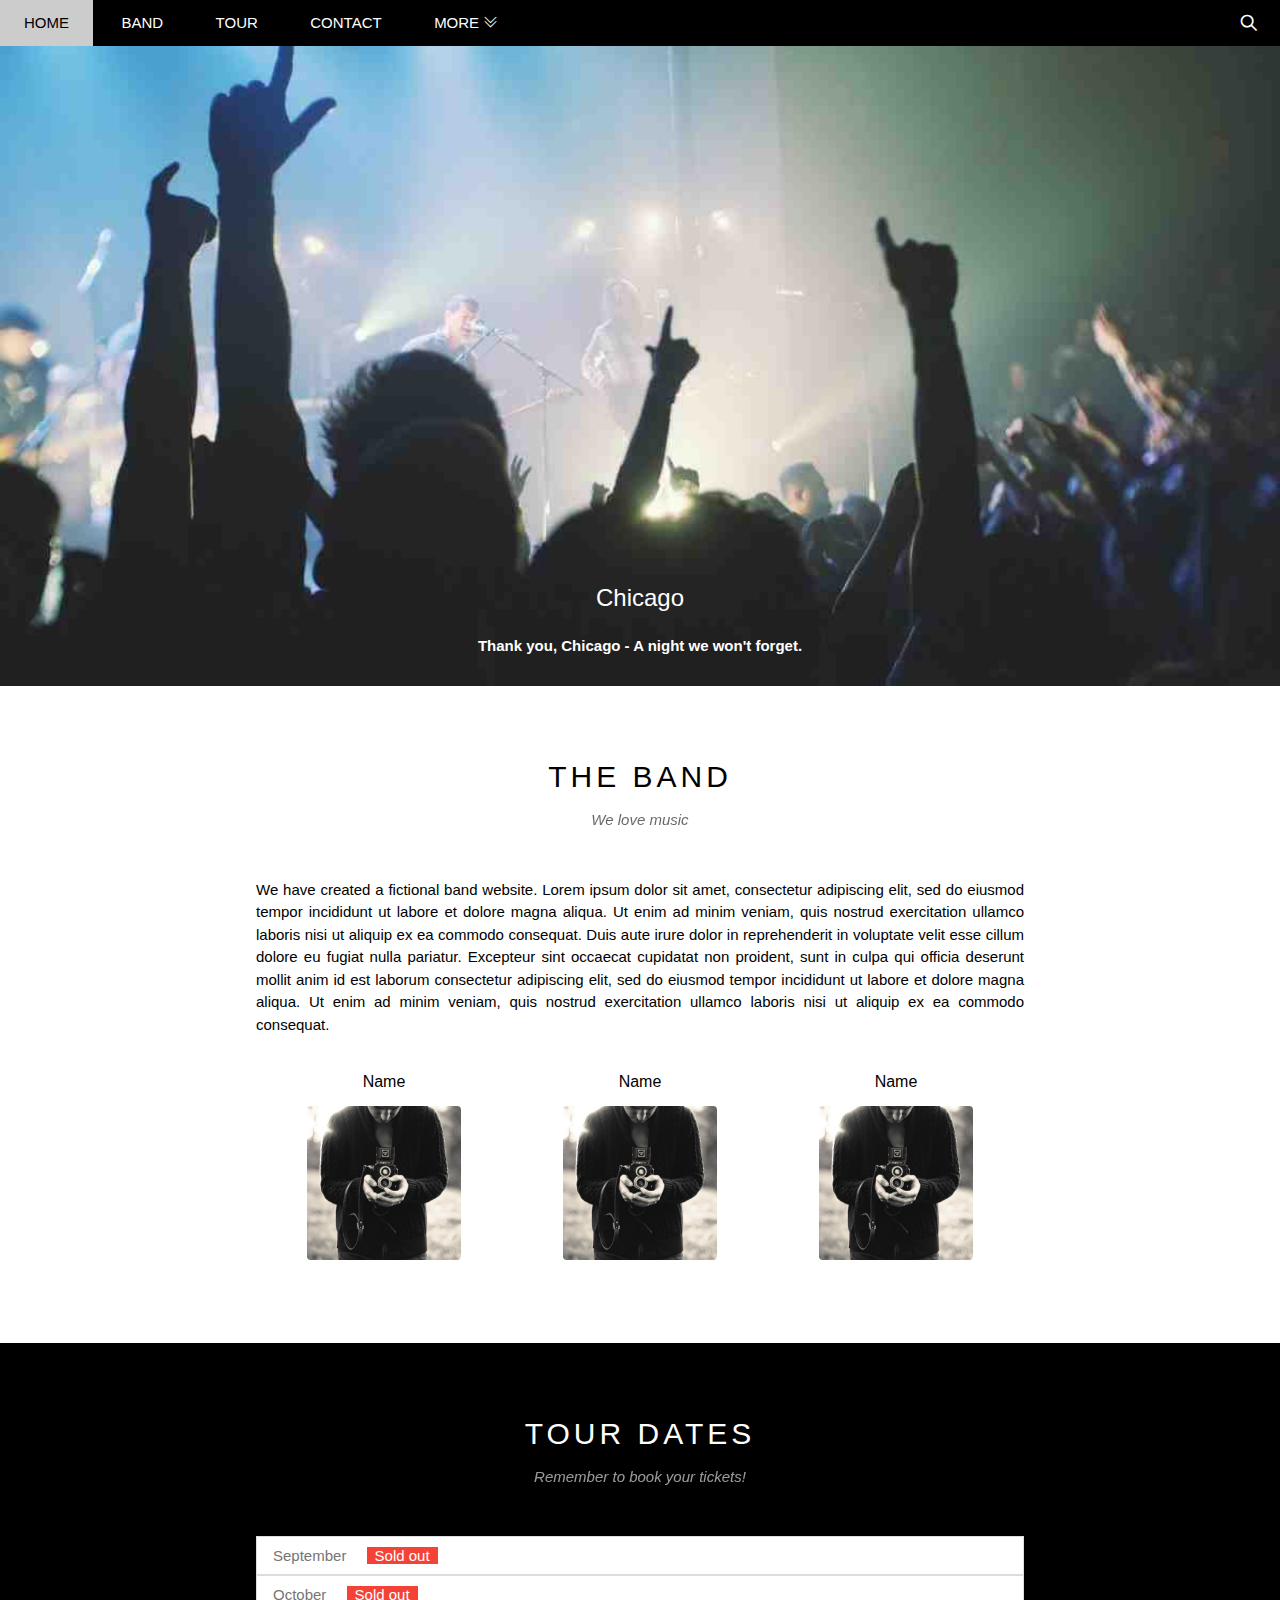
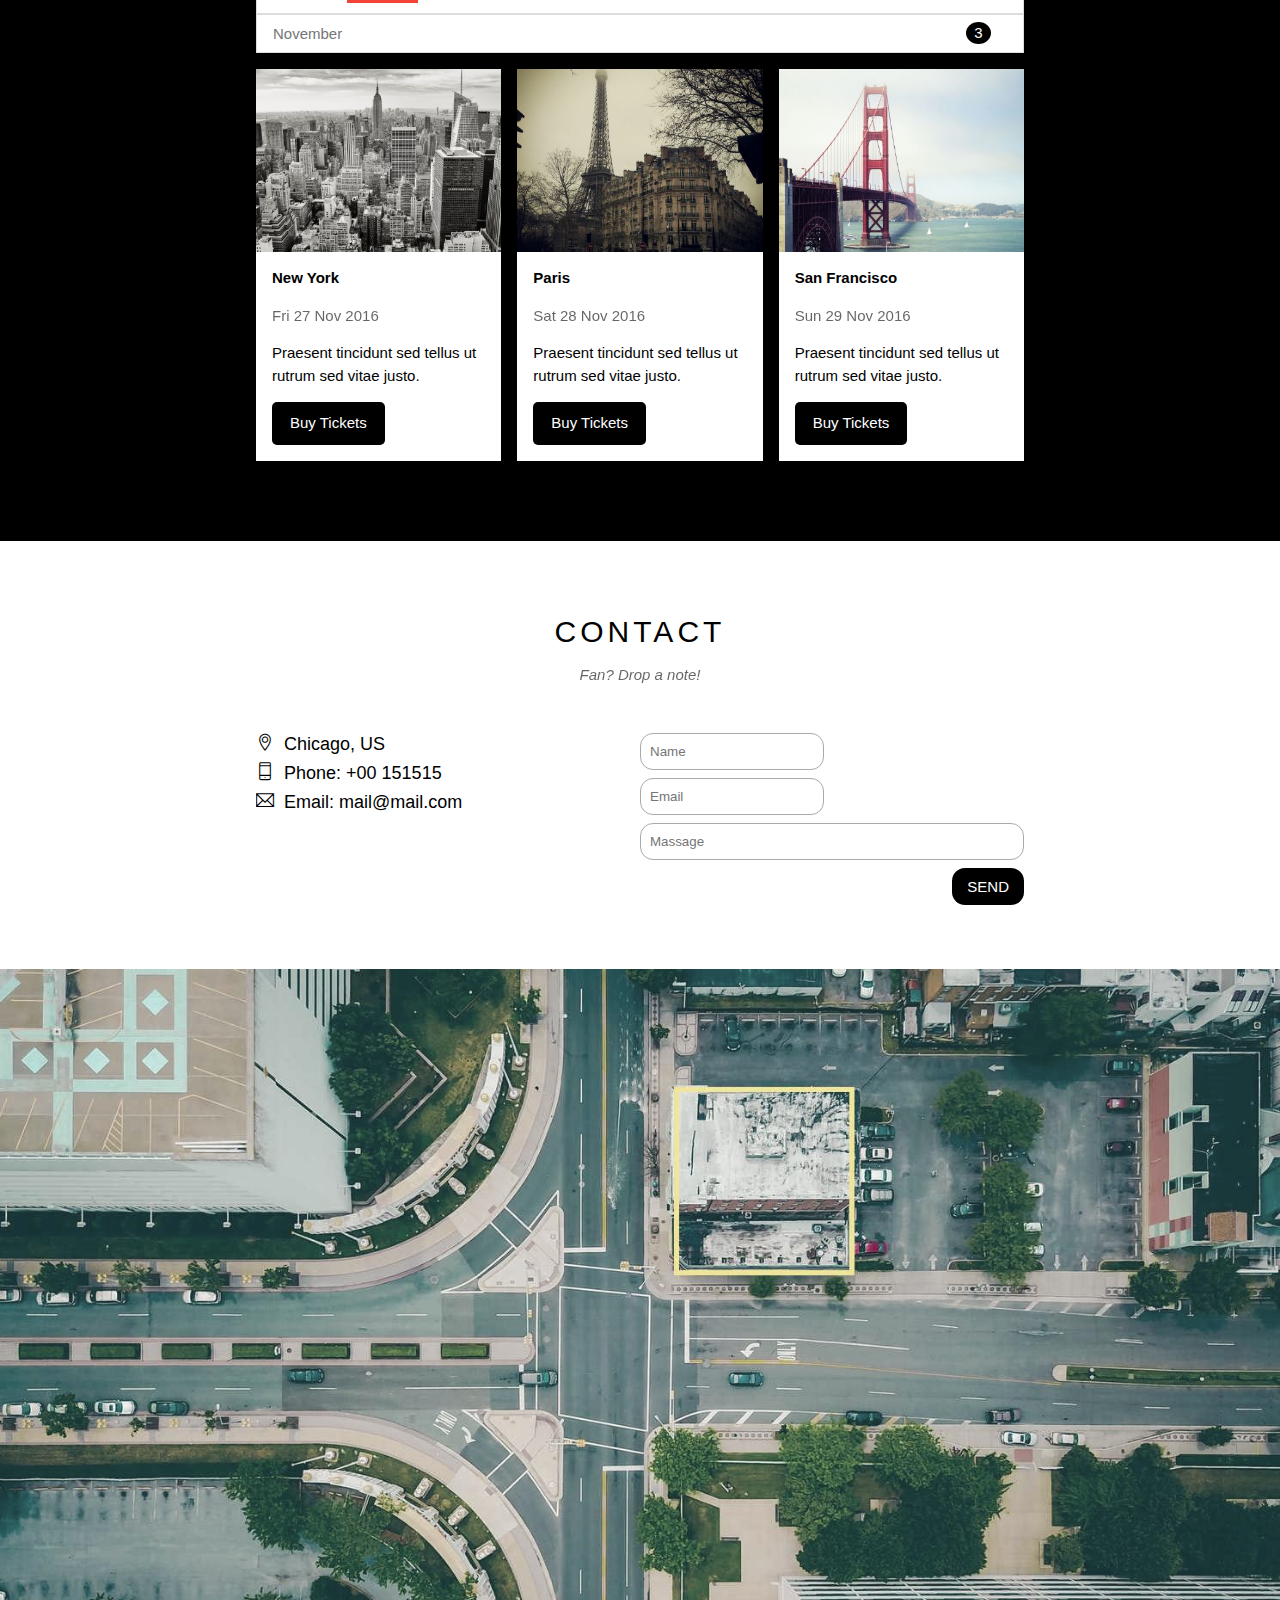
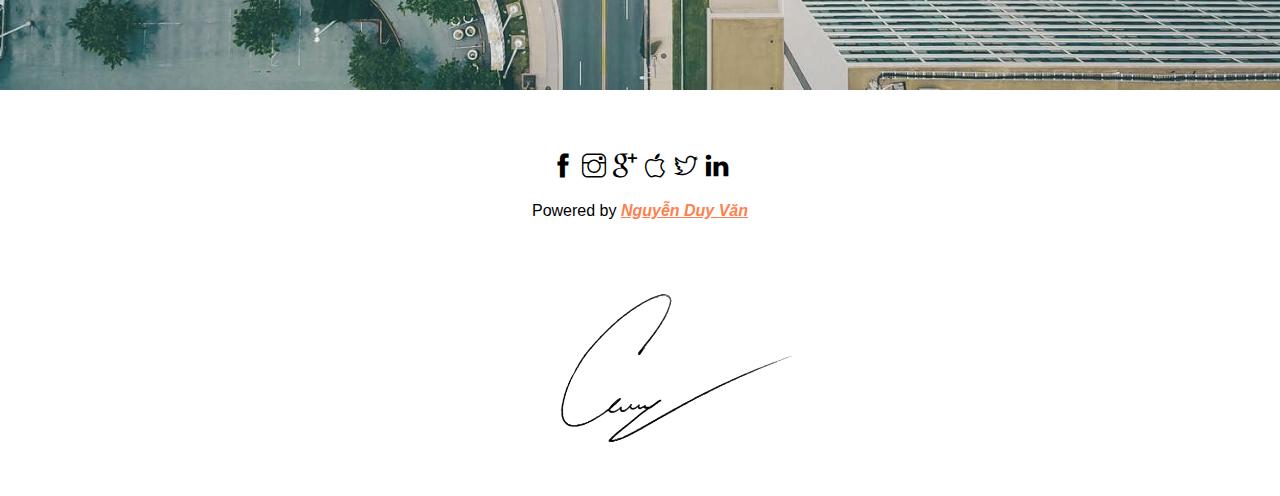
<file: index.html>
<!DOCTYPE html>
<html lang="en">
<head>
    <meta charset="UTF-8">
    <meta http-equiv="X-UA-Compatible" content="IE=edge">
    <meta name="viewport" content="width=device-width, initial-scale=1.0">
    <title>My Band</title>
    <link rel="stylesheet" href="./assets/css/style.css">
    <link rel="icon" href="http://cdn.shopify.com/s/files/1/0757/9731/products/Cufflink_-_Notes_B_W_1024x1024.jpg?v=1542920210" type="image/x-icon" />
    <link rel="stylesheet" href="./assets/css/icon/themify-icons-font/themify-icons/themify-icons.css">
    <link rel="stylesheet" href="./assets/css/responsive.css">
</head>
<body>
   <div id="main">
       <div id="header">
           <!-- Begin nav -->
           <ul id="nav">
               <li><a href="">Home</a></li>
               <li><a href="#band">Band</a></li>
               <li><a href="#tour">Tour</a></li>
               <li><a href="#contact">Contact</a></li>
               <li>
                   <a href="#">
                       More
                       <i class="nav-icon ti-angle-double-down"></i>
                    </a>
                   <ul class="subnav">
                       <li><a href="#">Merchandise</a></li>
                       <li><a href="#">Extras</a></li>
                       <li><a href="#">Media</a></li>
                   </ul>
                </li>
           </ul>
           <!-- End nav -->

           <!-- Begin search -->
           <div class="search-icon">
               <i class="ti-search"></i>
           </div>

           <div id="mobile-menu" class="mobile-menu-btn">
               <i class="menu-icon ti-menu"></i>
           </div>
           <!-- End search -->

       </div>

       <div id="slider">
           <div class="text-content">
               <h1 class="text-heading">Chicago</h1>
               <p class="text-discription">Thank you, Chicago - A night we won't forget.
            </p>
           </div>

       </div>

        <!-- The Band -->
       <div id="content">
           <div id="band" class="content-section">
                    <h2 class="section-heading">THE BAND</h2>
                    <p class="section-sub-heading">We love music</p>
                    <p class="about-text">We have created a fictional band website. Lorem ipsum dolor sit amet, consectetur adipiscing elit, sed do eiusmod tempor incididunt ut labore et dolore magna aliqua. Ut enim ad minim veniam, quis nostrud exercitation ullamco laboris nisi ut aliquip ex ea commodo consequat. Duis aute irure dolor in reprehenderit in voluptate velit esse cillum dolore eu fugiat nulla pariatur. Excepteur sint occaecat cupidatat non proident, sunt in culpa qui officia deserunt mollit anim id est laborum consectetur adipiscing elit, sed do eiusmod tempor incididunt ut labore et dolore magna aliqua. Ut enim ad minim veniam, quis nostrud exercitation ullamco laboris nisi ut aliquip ex ea commodo consequat.</p>
                <div class="content-list">
                    <div class="content-name">
                        <div class="section-name">Name</div>
                        <img src="./assets/css/img/band/member1.jpg" alt="Name" class="section-img">
                    </div>
                    <div class="content-name">
                        <div class="section-name">Name</div>
                        <img src="./assets/css/img/band/member1.jpg" alt="Name" class="section-img">
                    </div>
                    <div class="content-name">
                        <div class="section-name">Name</div>
                        <img src="./assets/css/img/band/member1.jpg" alt="Name" class="section-img">
                    </div>
                </div>
            </div>

            <!-- Tour date -->
            <div id="tour" class="tour-section">
                <div class="content-section">
                    <h2 class="section-heading">TOUR DATES</h2>
                    <p class="section-sub-heading">Remember to book your tickets!</p>
                    <ul class="ticket-list">
                        <li>September <span class="sold-out">Sold out</span></li>
                        <li>October <span class="sold-out">Sold out</span></li>
                        <li>November <span class="quality">3</span></li>
                    </ul>
                    <div class="place-list">
                        <div class="place-item">
                            <img src="./assets/css/img/place/place1.jpg" alt="New York" class="place-img">
                            <h3 class="place-heading">New York</h3>
                            <p class="place-time">Fri 27 Nov 2016</p>
                            <p class="place-desc">Praesent tincidunt sed tellus ut rutrum sed vitae justo.</p>
                            <button class="place-buy-btn js-buy-ticket ">Buy Tickets</button>
                        </div>
                        <div class="place-item">
                            <img src="./assets/css/img/place/place2.jpg" alt="Paris" class="place-img">
                            <h3 class="place-heading">Paris</h3>
                            <p class="place-time">Sat 28 Nov 2016</p>
                            <p class="place-desc">Praesent tincidunt sed tellus ut rutrum sed vitae justo.</p>
                            <button class="place-buy-btn js-buy-ticket ">Buy Tickets</button>
                        </div>
                        <div class="place-item">
                            <img src="./assets/css/img/place/place3.jpg" alt="San Francisco" class="place-img">
                            <h3 class="place-heading">San Francisco</h3>
                            <p class="place-time">Sun 29 Nov 2016</p>
                            <p class="place-desc">Praesent tincidunt sed tellus ut rutrum sed vitae justo.</p>
                            <button class="place-buy-btn js-buy-ticket ">Buy Tickets</button>
                        </div>
                    </div>
                </div>
                <!-- Places -->
                
            </div>
            <div id="contact" class="content-section">
                <h2 class="section-heading">CONTACT</h2>
                <p class="section-sub-heading">Fan? Drop a note!</p>

                <div class="row">
                    <div class="col">
                        <div class="col col-half direction s-full-width">
                            <p><i class="ti-location-pin " style="margin-right: 10px;"></i>Chicago, US</p>
                            <p><i class="ti-mobile" style="margin-right: 10px;"></i>Phone: +00 151515</p>
                            <p><i class="ti-email" style="margin-right: 10px;"></i>Email: mail@mail.com</p>
                        </div>
                        <div class="col col-half s-col-full">
                            <form action="">
                                <div class="row">
                                    <div class="col col-fix ">
                                        <input type="text" class="form-control name s-col-full" placeholder="Name">
                                        <input type="email" class="form-control email s-col-full" placeholder="Email">
                                    </div>
                                </div>
                                <div class="row">
                                    <div class="col col-full">
                                        <input type="text" class="form-control col-full" placeholder="Massage">
                                    </div>
                                </div>
                                <input type="submit" class="send-infor s-full-width" value="Send">
                            </form>
                        </div>
                    </div>
                </div>
            </div>
            <img src="./assets/css/img/place/place4.jpg" class="content-on-top" alt="On Top">
       </div>

       <div id="footer">
           <div class="footer-social-network">
                <i class="ti-facebook"></i>
                <i class="ti-instagram"></i>
                <i class="ti-google"></i>
                <i class="ti-apple"></i>
                <i class="ti-twitter"></i>
                <i class="ti-linkedin"></i>
           </div>

           <p class="footer-author">Powered by <a href="https://www.facebook.com/dvan9999/" class="my-address" target="_blank">Nguyễn Duy Văn</a></p>
            <a href="https://www.facebook.com/dvan9999/" target="_blank" class="my-signature"><img src="./assets/css/img/footer/My signature.jpg" alt="NguyenDuyVan'signature " class="my-signature"></a>
        </div>
       </div>
   </div>

   <div class="modal js-modal">
       <div class="modal-container js-modal-container">
           <div class="modal-close js-modal-close">
               <i class="ti-close"></i>
           </div>
        
            <header class="modal-header">
                <i class="ti-bag"></i>
                Tickets
           </header>
           <!--  Tickets, $15 per person -->
           <div class="modal-body">
               <label for="how-many" class="modal-label">
                    <i class="ti-shopping-cart"></i>
                    Tickets, $15 per person
               </label>
               <input id="how-many" type="text" class="modal-input" placeholder="How many?">
               
               <!--  Send To -->
               <label for="enter-email" class="modal-label">
                <i class="ti-user"></i>
                Send To
                </label>
                <input id="enter-email" type="text" class="modal-input" placeholder="Enter email">

                <!-- button Pay -->
                <button id="buy-tickets">
                    Pay
                    <i class="ti-check"></i>
                </button>
            </div>
            <footer class="modal-footer">
                <button class="close js-modal-close">
                    Close
                    <i class="ti-close"></i>
                </button>
                <p class="modal-help">
                    Need
                    <a href="" class="help">help?</a>
                </p>
            </footer>
            
       </div>
   </div>

   <script>
       var header = document.getElementById('header');
       var mobileMenu = document.getElementById('mobile-menu');
        var headerHeight = header.clientHeight;

        //Đóng/Mở mobile menu
       mobileMenu.onclick= function(){
           var isClose = header.clientHeight === headerHeight;
           if(isClose){
               header.style.height = 'auto';
           }
           else{
               header.style.height = null;
           }
       }

       //Tự động đóng khi chọn menu
       var menuItems = document.querySelectorAll('#nav li a[href*="#"]');
       for(var i = 0; i < menuItems.length; i++){
           var menuItem = menuItems[i];
           
           menuItem.onclick = function(event){
               var isParentMenu = this.nextElementSibling && this.nextElementSibling.classList.contains('subnav');
               if(isParentMenu){
                   event.preventDefault();
               }else{
                    event.preventDefault();
               }
           }
        }

   </script>

   <script>
       const buyBtns = document.querySelectorAll('.js-buy-ticket')
       const modal = document.querySelector('.js-modal')
       const modalContainer= document.querySelector('.js-modal-container')
       const modalCloses = document.querySelectorAll('.js-modal-close')

       //Hàm hiển thị modal mua vé (thêm class open vào modal)
       function showBuyTickets() {
            modal.classList.add('open')
       }

       //Lặp qua từng thẻ button và nghe hành vi click
       for(const buyBtn of buyBtns) {
           buyBtn.addEventListener('click', showBuyTickets)
        }

        //Hàm ẩn modal mua vé (gỡ bỏ class open của modal)
        function hideBuyTickets() {
             modal.classList.remove('open')
        }

       //Nghe hành vi click vào button close

       for(const modalClose of modalCloses){
            modalClose.addEventListener('click', hideBuyTickets)
       }

       modal.addEventListener('click', hideBuyTickets)
       modalContainer.addEventListener('click', function(event){
           event.stopPropagation()
       })

   </script>

</body>
</html>
</file>
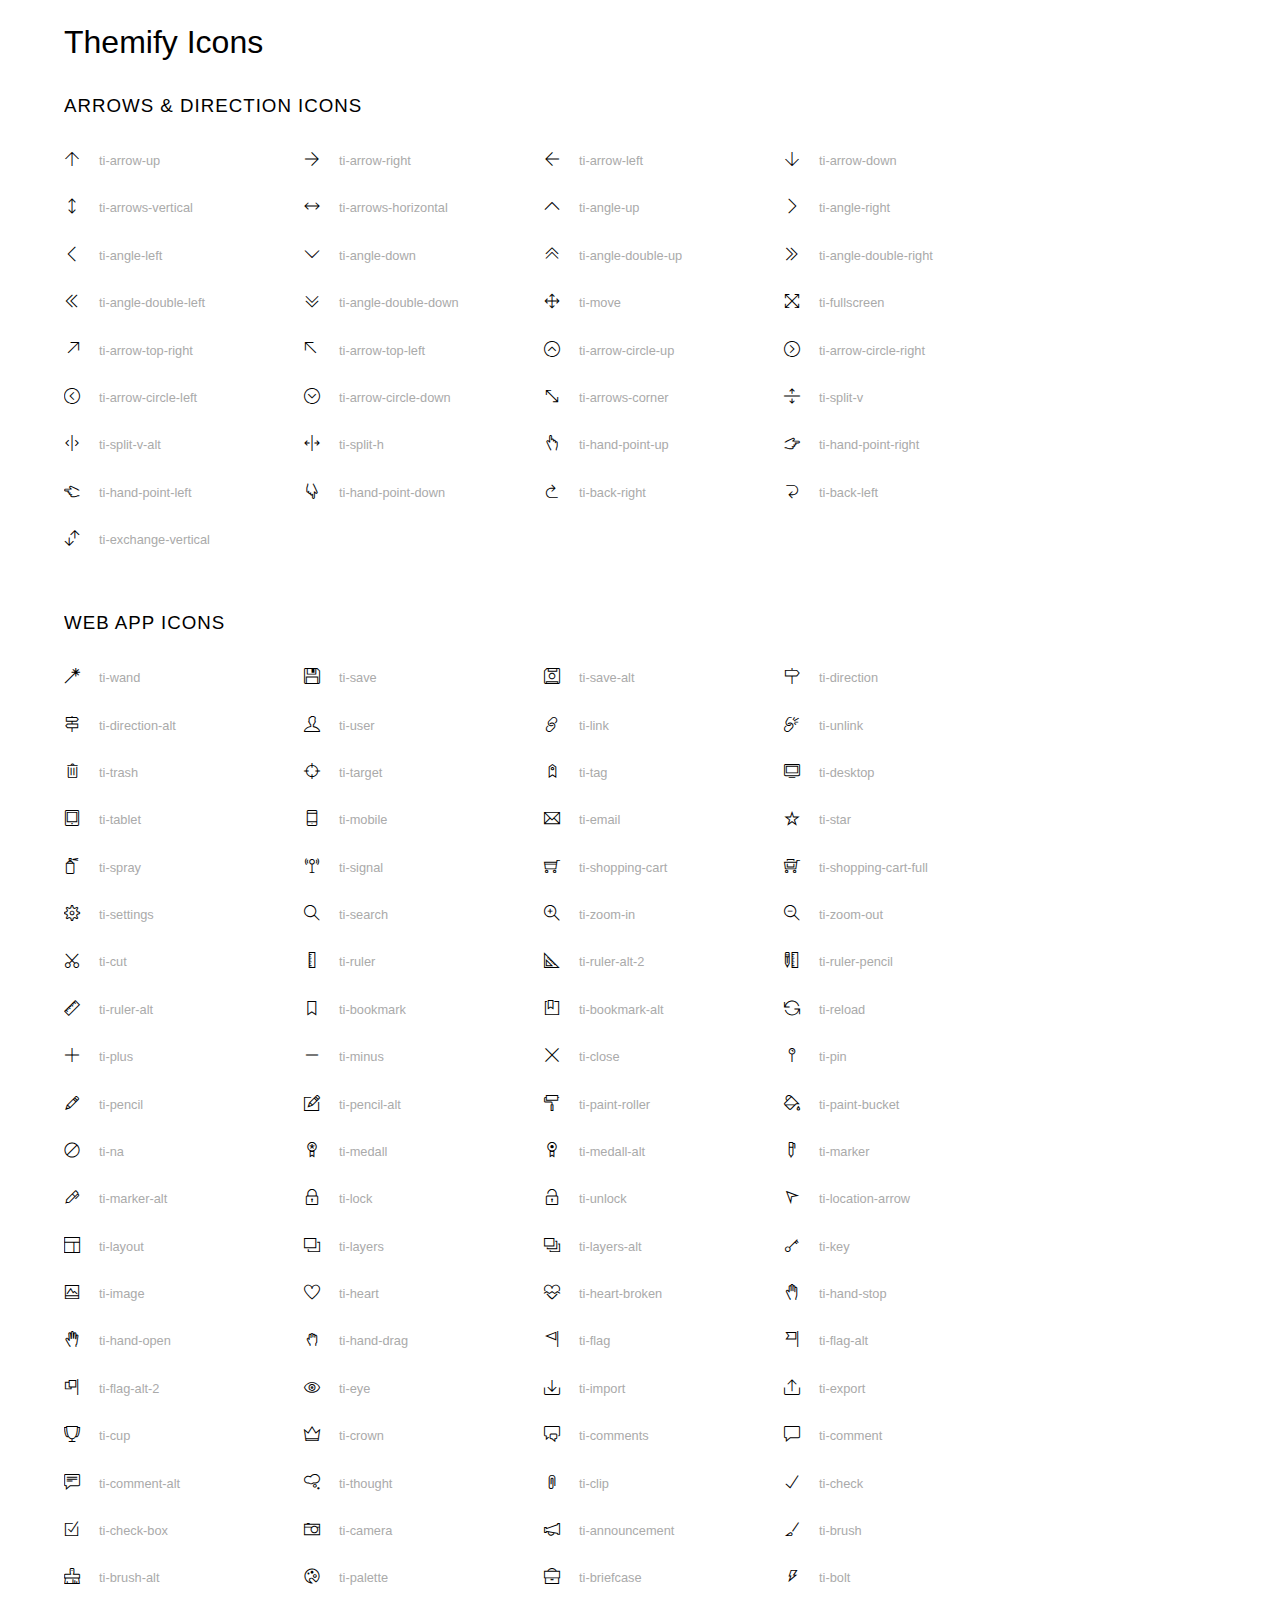
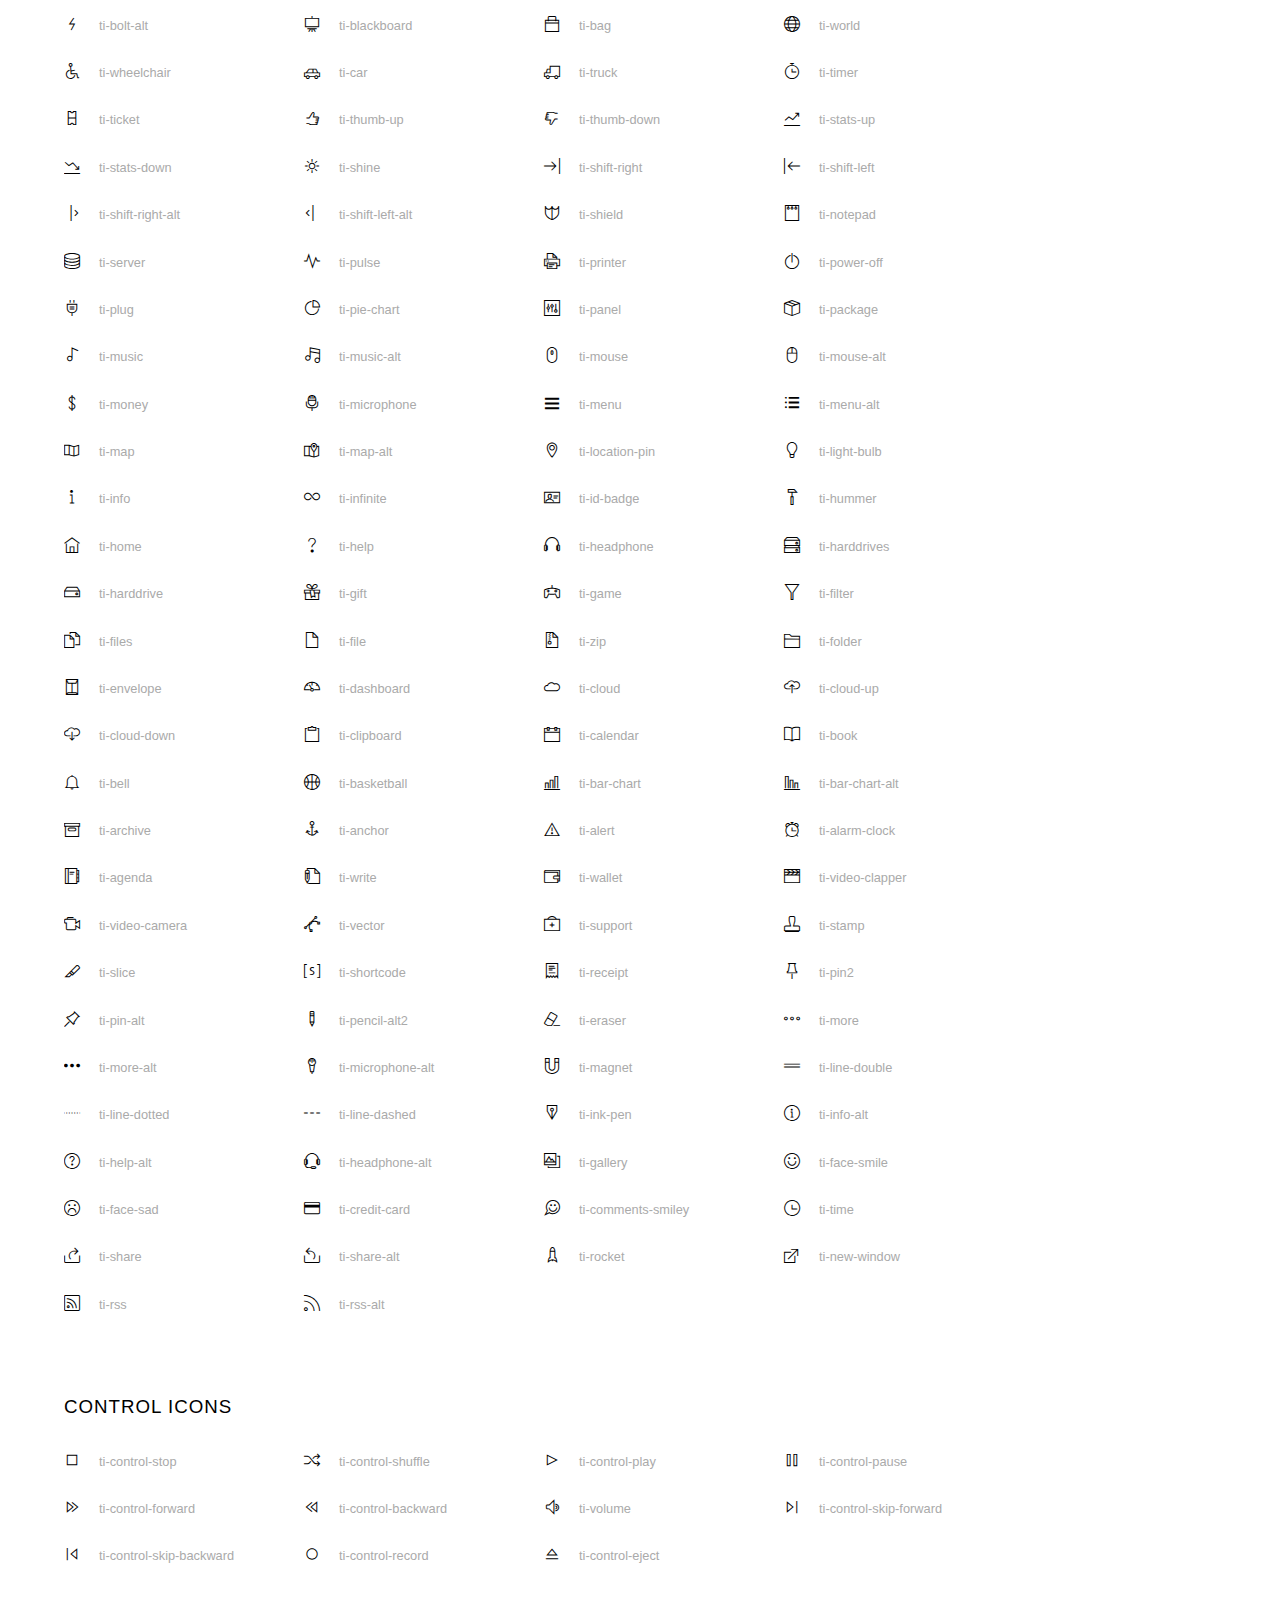
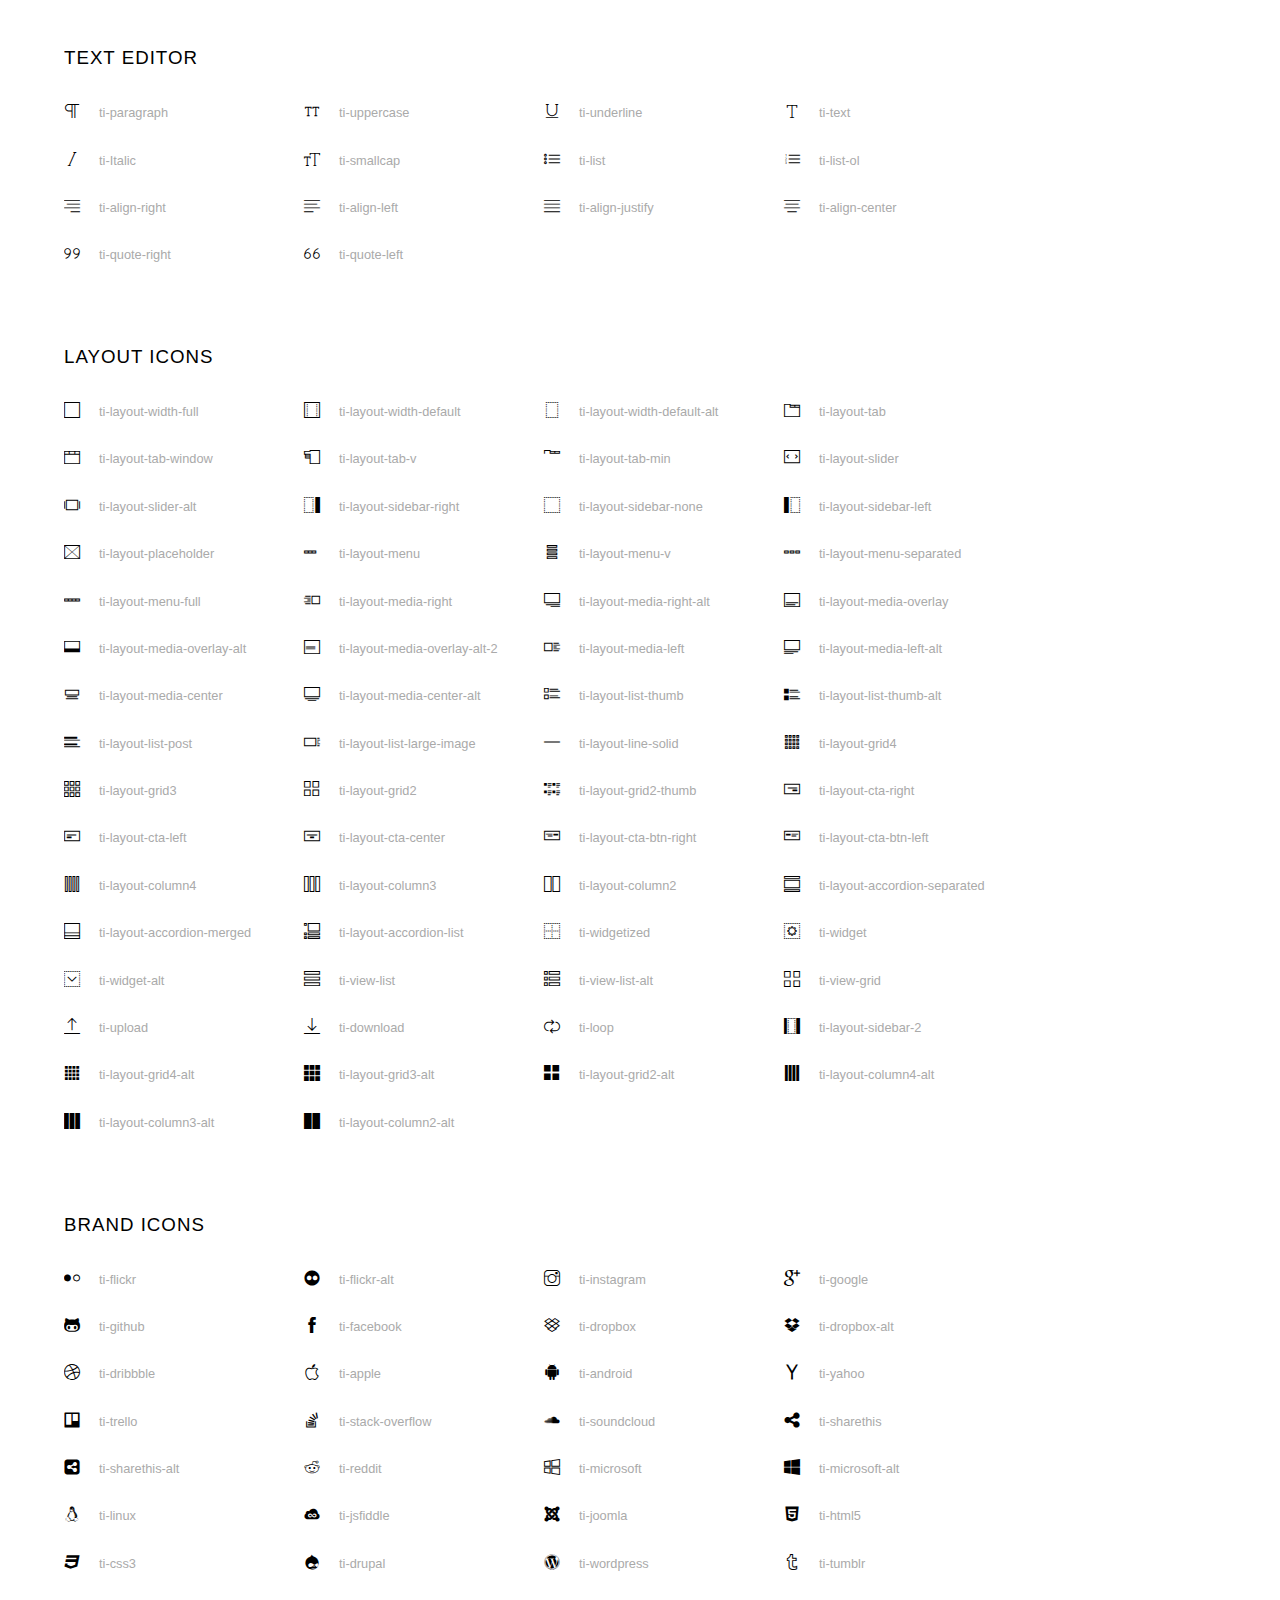
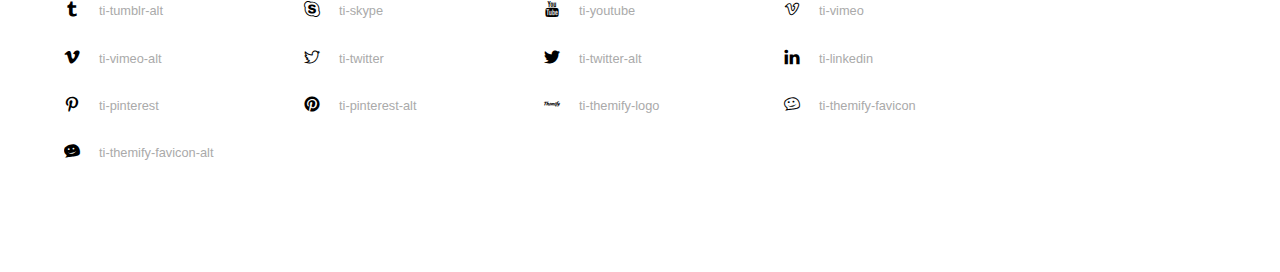
<file: assets/css/icon/themify-icons-font/themify-icons/index.html>
<!doctype html>
<html>
<head>
	<meta charset="utf-8">
	<title>Themify Icon Font</title>
	<meta name="viewport" content="width=device-width">
	<link rel="stylesheet" href="demo-files/demo.css">
	<link rel="stylesheet" href="themify-icons.css">
	<!--[if lt IE 8]><!-->
	<link rel="stylesheet" href="ie7/ie7.css">
	<!--<![endif]-->
</head>
<body>
	<h1>Themify Icons</h1>

	<div class="icon-section">

		<div class="icon-section">
			<h3>Arrows &amp; Direction Icons </h3>

			<div class="icon-container">
				<span class="ti-arrow-up"></span><span class="icon-name"> ti-arrow-up</span>
			</div>
			<div class="icon-container">
				<span class="ti-arrow-right"></span><span class="icon-name"> ti-arrow-right</span>
			</div>
			<div class="icon-container">
				<span class="ti-arrow-left"></span><span class="icon-name"> ti-arrow-left</span>
			</div>
			<div class="icon-container">
				<span class="ti-arrow-down"></span><span class="icon-name"> ti-arrow-down</span>
			</div>
			<div class="icon-container">
				<span class="ti-arrows-vertical"></span><span class="icon-name"> ti-arrows-vertical</span>
			</div>
			<div class="icon-container">
				<span class="ti-arrows-horizontal"></span><span class="icon-name"> ti-arrows-horizontal</span>
			</div>
			<div class="icon-container">
				<span class="ti-angle-up"></span><span class="icon-name"> ti-angle-up</span>
			</div>
			<div class="icon-container">
				<span class="ti-angle-right"></span><span class="icon-name"> ti-angle-right</span>
			</div>
			<div class="icon-container">
				<span class="ti-angle-left"></span><span class="icon-name"> ti-angle-left</span>
			</div>
			<div class="icon-container">
				<span class="ti-angle-down"></span><span class="icon-name"> ti-angle-down</span>
			</div>	
			<div class="icon-container">
				<span class="ti-angle-double-up"></span><span class="icon-name"> ti-angle-double-up</span>
			</div>
			<div class="icon-container">
				<span class="ti-angle-double-right"></span><span class="icon-name"> ti-angle-double-right</span>
			</div>
			<div class="icon-container">
				<span class="ti-angle-double-left"></span><span class="icon-name"> ti-angle-double-left</span>
			</div>
			<div class="icon-container">
				<span class="ti-angle-double-down"></span><span class="icon-name"> ti-angle-double-down</span>
			</div>					
			<div class="icon-container">
				<span class="ti-move"></span><span class="icon-name"> ti-move</span>
			</div>
			<div class="icon-container">
				<span class="ti-fullscreen"></span><span class="icon-name"> ti-fullscreen</span>
			</div>
			<div class="icon-container">
				<span class="ti-arrow-top-right"></span><span class="icon-name"> ti-arrow-top-right</span>
			</div>
			<div class="icon-container">
				<span class="ti-arrow-top-left"></span><span class="icon-name"> ti-arrow-top-left</span>
			</div>
			<div class="icon-container">
				<span class="ti-arrow-circle-up"></span><span class="icon-name"> ti-arrow-circle-up</span>
			</div>
			<div class="icon-container">
				<span class="ti-arrow-circle-right"></span><span class="icon-name"> ti-arrow-circle-right</span>
			</div>
			<div class="icon-container">
				<span class="ti-arrow-circle-left"></span><span class="icon-name"> ti-arrow-circle-left</span>
			</div>
			<div class="icon-container">
				<span class="ti-arrow-circle-down"></span><span class="icon-name"> ti-arrow-circle-down</span>
			</div>
			<div class="icon-container">
				<span class="ti-arrows-corner"></span><span class="icon-name"> ti-arrows-corner</span>
			</div>
			<div class="icon-container">
				<span class="ti-split-v"></span><span class="icon-name"> ti-split-v</span>
			</div>

			<div class="icon-container">
				<span class="ti-split-v-alt"></span><span class="icon-name"> ti-split-v-alt</span>
			</div>
			<div class="icon-container">
				<span class="ti-split-h"></span><span class="icon-name"> ti-split-h</span>
			</div>
			<div class="icon-container">
				<span class="ti-hand-point-up"></span><span class="icon-name"> ti-hand-point-up</span>
			</div>
			<div class="icon-container">
				<span class="ti-hand-point-right"></span><span class="icon-name"> ti-hand-point-right</span>
			</div>
			<div class="icon-container">
				<span class="ti-hand-point-left"></span><span class="icon-name"> ti-hand-point-left</span>
			</div>
			<div class="icon-container">
				<span class="ti-hand-point-down"></span><span class="icon-name"> ti-hand-point-down</span>
			</div>
			<div class="icon-container">
				<span class="ti-back-right"></span><span class="icon-name"> ti-back-right</span>
			</div>
			<div class="icon-container">
				<span class="ti-back-left"></span><span class="icon-name"> ti-back-left</span>
			</div>
			<div class="icon-container">
				<span class="ti-exchange-vertical"></span><span class="icon-name"> ti-exchange-vertical</span>
			</div>

		</div> <!-- Arrows Icons -->



		<h3>Web App Icons</h3>
		
		<div class="icon-section">

			<div class="icon-container">
				<span class="ti-wand"></span><span class="icon-name"> ti-wand</span>
			</div>
			<div class="icon-container">
				<span class="ti-save"></span><span class="icon-name"> ti-save</span>
			</div>
			<div class="icon-container">
				<span class="ti-save-alt"></span><span class="icon-name"> ti-save-alt</span>
			</div>

			<div class="icon-container">
				<span class="ti-direction"></span><span class="icon-name"> ti-direction</span>
			</div>
			<div class="icon-container">
				<span class="ti-direction-alt"></span><span class="icon-name"> ti-direction-alt</span>
			</div>
			<div class="icon-container">
				<span class="ti-user"></span><span class="icon-name"> ti-user</span>
			</div>
			<div class="icon-container">
				<span class="ti-link"></span><span class="icon-name"> ti-link</span>
			</div>
			<div class="icon-container">
				<span class="ti-unlink"></span><span class="icon-name"> ti-unlink</span>
			</div>
			<div class="icon-container">
				<span class="ti-trash"></span><span class="icon-name"> ti-trash</span>
			</div>
			<div class="icon-container">
				<span class="ti-target"></span><span class="icon-name"> ti-target</span>
			</div>
			<div class="icon-container">
				<span class="ti-tag"></span><span class="icon-name"> ti-tag</span>
			</div>
			<div class="icon-container">
				<span class="ti-desktop"></span><span class="icon-name"> ti-desktop</span>
			</div>
			<div class="icon-container">
				<span class="ti-tablet"></span><span class="icon-name"> ti-tablet</span>
			</div>
			<div class="icon-container">
				<span class="ti-mobile"></span><span class="icon-name"> ti-mobile</span>
			</div>
			<div class="icon-container">
				<span class="ti-email"></span><span class="icon-name"> ti-email</span>
			</div>	
			<div class="icon-container">
				<span class="ti-star"></span><span class="icon-name"> ti-star</span>
			</div>
			<div class="icon-container">
				<span class="ti-spray"></span><span class="icon-name"> ti-spray</span>
			</div>
			<div class="icon-container">
				<span class="ti-signal"></span><span class="icon-name"> ti-signal</span>
			</div>
			<div class="icon-container">
				<span class="ti-shopping-cart"></span><span class="icon-name"> ti-shopping-cart</span>
			</div>
			<div class="icon-container">
				<span class="ti-shopping-cart-full"></span><span class="icon-name"> ti-shopping-cart-full</span>
			</div>
			<div class="icon-container">
				<span class="ti-settings"></span><span class="icon-name"> ti-settings</span>
			</div>
			<div class="icon-container">
				<span class="ti-search"></span><span class="icon-name"> ti-search</span>
			</div>
			<div class="icon-container">
				<span class="ti-zoom-in"></span><span class="icon-name"> ti-zoom-in</span>
			</div>
			<div class="icon-container">
				<span class="ti-zoom-out"></span><span class="icon-name"> ti-zoom-out</span>
			</div>
			<div class="icon-container">
				<span class="ti-cut"></span><span class="icon-name"> ti-cut</span>
			</div>
			<div class="icon-container">
				<span class="ti-ruler"></span><span class="icon-name"> ti-ruler</span>
			</div>
			<div class="icon-container">
				<span class="ti-ruler-alt-2"></span><span class="icon-name"> ti-ruler-alt-2</span>
			</div>			
			<div class="icon-container">
				<span class="ti-ruler-pencil"></span><span class="icon-name"> ti-ruler-pencil</span>
			</div>
			<div class="icon-container">
				<span class="ti-ruler-alt"></span><span class="icon-name"> ti-ruler-alt</span>
			</div>
			<div class="icon-container">
				<span class="ti-bookmark"></span><span class="icon-name"> ti-bookmark</span>
			</div>
			<div class="icon-container">
				<span class="ti-bookmark-alt"></span><span class="icon-name"> ti-bookmark-alt</span>
			</div>
			<div class="icon-container">
				<span class="ti-reload"></span><span class="icon-name"> ti-reload</span>
			</div>
			<div class="icon-container">
				<span class="ti-plus"></span><span class="icon-name"> ti-plus</span>
			</div>
			<div class="icon-container">
				<span class="ti-minus"></span><span class="icon-name"> ti-minus</span>
			</div>
			<div class="icon-container">
				<span class="ti-close"></span><span class="icon-name"> ti-close</span>
			</div>			
			<div class="icon-container">
				<span class="ti-pin"></span><span class="icon-name"> ti-pin</span>
			</div>
			<div class="icon-container">
				<span class="ti-pencil"></span><span class="icon-name"> ti-pencil</span>
			</div>
					
		  	<div class="icon-container">
				<span class="ti-pencil-alt"></span><span class="icon-name"> ti-pencil-alt</span>
			</div>
			<div class="icon-container">
				<span class="ti-paint-roller"></span><span class="icon-name"> ti-paint-roller</span>
			</div>
			<div class="icon-container">
				<span class="ti-paint-bucket"></span><span class="icon-name"> ti-paint-bucket</span>
			</div>
			<div class="icon-container">
				<span class="ti-na"></span><span class="icon-name"> ti-na</span>
			</div>
			<div class="icon-container">
				<span class="ti-medall"></span><span class="icon-name"> ti-medall</span>
			</div>
			<div class="icon-container">
				<span class="ti-medall-alt"></span><span class="icon-name"> ti-medall-alt</span>
			</div>
			<div class="icon-container">
				<span class="ti-marker"></span><span class="icon-name"> ti-marker</span>
			</div>
			<div class="icon-container">
				<span class="ti-marker-alt"></span><span class="icon-name"> ti-marker-alt</span>
			</div>

			<div class="icon-container">
				<span class="ti-lock"></span><span class="icon-name"> ti-lock</span>
			</div>
			<div class="icon-container">
				<span class="ti-unlock"></span><span class="icon-name"> ti-unlock</span>
			</div>
			<div class="icon-container">
				<span class="ti-location-arrow"></span><span class="icon-name"> ti-location-arrow</span>
			</div>
			<div class="icon-container">
				<span class="ti-layout"></span><span class="icon-name"> ti-layout</span>
			</div>
			<div class="icon-container">
				<span class="ti-layers"></span><span class="icon-name"> ti-layers</span>
			</div>
			<div class="icon-container">
				<span class="ti-layers-alt"></span><span class="icon-name"> ti-layers-alt</span>
			</div>
			<div class="icon-container">
				<span class="ti-key"></span><span class="icon-name"> ti-key</span>
			</div>
			<div class="icon-container">
				<span class="ti-image"></span><span class="icon-name"> ti-image</span>
			</div>
			<div class="icon-container">
				<span class="ti-heart"></span><span class="icon-name"> ti-heart</span>
			</div>
			<div class="icon-container">
				<span class="ti-heart-broken"></span><span class="icon-name"> ti-heart-broken</span>
			</div>
			<div class="icon-container">
				<span class="ti-hand-stop"></span><span class="icon-name"> ti-hand-stop</span>
			</div>
			<div class="icon-container">
				<span class="ti-hand-open"></span><span class="icon-name"> ti-hand-open</span>
			</div>
			<div class="icon-container">
				<span class="ti-hand-drag"></span><span class="icon-name"> ti-hand-drag</span>
			</div>
			<div class="icon-container">
				<span class="ti-flag"></span><span class="icon-name"> ti-flag</span>
			</div>
			<div class="icon-container">
				<span class="ti-flag-alt"></span><span class="icon-name"> ti-flag-alt</span>
			</div>
			<div class="icon-container">
				<span class="ti-flag-alt-2"></span><span class="icon-name"> ti-flag-alt-2</span>
			</div>
			<div class="icon-container">
				<span class="ti-eye"></span><span class="icon-name"> ti-eye</span>
			</div>
			<div class="icon-container">
				<span class="ti-import"></span><span class="icon-name"> ti-import</span>
			</div>			
			<div class="icon-container">
				<span class="ti-export"></span><span class="icon-name"> ti-export</span>
			</div>
			<div class="icon-container">
				<span class="ti-cup"></span><span class="icon-name"> ti-cup</span>
			</div>
			<div class="icon-container">
				<span class="ti-crown"></span><span class="icon-name"> ti-crown</span>
			</div>
			<div class="icon-container">
				<span class="ti-comments"></span><span class="icon-name"> ti-comments</span>
			</div>
			<div class="icon-container">
				<span class="ti-comment"></span><span class="icon-name"> ti-comment</span>
			</div>
			<div class="icon-container">
				<span class="ti-comment-alt"></span><span class="icon-name"> ti-comment-alt</span>
			</div>
			<div class="icon-container">
				<span class="ti-thought"></span><span class="icon-name"> ti-thought</span>
			</div>			
			<div class="icon-container">
				<span class="ti-clip"></span><span class="icon-name"> ti-clip</span>
			</div>

			<div class="icon-container">
				<span class="ti-check"></span><span class="icon-name"> ti-check</span>
			</div>
			<div class="icon-container">
				<span class="ti-check-box"></span><span class="icon-name"> ti-check-box</span>
			</div>
			<div class="icon-container">
				<span class="ti-camera"></span><span class="icon-name"> ti-camera</span>
			</div>
			<div class="icon-container">
				<span class="ti-announcement"></span><span class="icon-name"> ti-announcement</span>
			</div>
			<div class="icon-container">
				<span class="ti-brush"></span><span class="icon-name"> ti-brush</span>
			</div>
			<div class="icon-container">
				<span class="ti-brush-alt"></span><span class="icon-name"> ti-brush-alt</span>
			</div>
			<div class="icon-container">
				<span class="ti-palette"></span><span class="icon-name"> ti-palette</span>
			</div>			
			<div class="icon-container">
				<span class="ti-briefcase"></span><span class="icon-name"> ti-briefcase</span>
			</div>
			<div class="icon-container">
				<span class="ti-bolt"></span><span class="icon-name"> ti-bolt</span>
			</div>
			<div class="icon-container">
				<span class="ti-bolt-alt"></span><span class="icon-name"> ti-bolt-alt</span>
			</div>
			<div class="icon-container">
				<span class="ti-blackboard"></span><span class="icon-name"> ti-blackboard</span>
			</div>
			<div class="icon-container">
				<span class="ti-bag"></span><span class="icon-name"> ti-bag</span>
			</div>
			<div class="icon-container">
				<span class="ti-world"></span><span class="icon-name"> ti-world</span>
			</div>
			<div class="icon-container">
				<span class="ti-wheelchair"></span><span class="icon-name"> ti-wheelchair</span>
			</div>
			<div class="icon-container">
				<span class="ti-car"></span><span class="icon-name"> ti-car</span>
			</div>
			<div class="icon-container">
				<span class="ti-truck"></span><span class="icon-name"> ti-truck</span>
			</div>
			<div class="icon-container">
				<span class="ti-timer"></span><span class="icon-name"> ti-timer</span>
			</div>
			<div class="icon-container">
				<span class="ti-ticket"></span><span class="icon-name"> ti-ticket</span>
			</div>
			<div class="icon-container">
				<span class="ti-thumb-up"></span><span class="icon-name"> ti-thumb-up</span>
			</div>
			<div class="icon-container">
				<span class="ti-thumb-down"></span><span class="icon-name"> ti-thumb-down</span>
			</div>

			<div class="icon-container">
				<span class="ti-stats-up"></span><span class="icon-name"> ti-stats-up</span>
			</div>
			<div class="icon-container">
				<span class="ti-stats-down"></span><span class="icon-name"> ti-stats-down</span>
			</div>
			<div class="icon-container">
				<span class="ti-shine"></span><span class="icon-name"> ti-shine</span>
			</div>
			<div class="icon-container">
				<span class="ti-shift-right"></span><span class="icon-name"> ti-shift-right</span>
			</div>
			<div class="icon-container">
				<span class="ti-shift-left"></span><span class="icon-name"> ti-shift-left</span>
			</div>

			<div class="icon-container">
				<span class="ti-shift-right-alt"></span><span class="icon-name"> ti-shift-right-alt</span>
			</div>
			<div class="icon-container">
				<span class="ti-shift-left-alt"></span><span class="icon-name"> ti-shift-left-alt</span>
			</div>
			<div class="icon-container">
				<span class="ti-shield"></span><span class="icon-name"> ti-shield</span>
			</div>
			<div class="icon-container">
				<span class="ti-notepad"></span><span class="icon-name"> ti-notepad</span>
			</div>
			<div class="icon-container">
				<span class="ti-server"></span><span class="icon-name"> ti-server</span>
			</div>

			<div class="icon-container">
				<span class="ti-pulse"></span><span class="icon-name"> ti-pulse</span>
			</div>
			<div class="icon-container">
				<span class="ti-printer"></span><span class="icon-name"> ti-printer</span>
			</div>
			<div class="icon-container">
				<span class="ti-power-off"></span><span class="icon-name"> ti-power-off</span>
			</div>
			<div class="icon-container">
				<span class="ti-plug"></span><span class="icon-name"> ti-plug</span>
			</div>
			<div class="icon-container">
				<span class="ti-pie-chart"></span><span class="icon-name"> ti-pie-chart</span>
			</div>

			<div class="icon-container">
				<span class="ti-panel"></span><span class="icon-name"> ti-panel</span>
			</div>
			<div class="icon-container">
				<span class="ti-package"></span><span class="icon-name"> ti-package</span>
			</div>
			<div class="icon-container">
				<span class="ti-music"></span><span class="icon-name"> ti-music</span>
			</div>
			<div class="icon-container">
				<span class="ti-music-alt"></span><span class="icon-name"> ti-music-alt</span>
			</div>
			<div class="icon-container">
				<span class="ti-mouse"></span><span class="icon-name"> ti-mouse</span>
			</div>
			<div class="icon-container">
				<span class="ti-mouse-alt"></span><span class="icon-name"> ti-mouse-alt</span>
			</div>
			<div class="icon-container">
				<span class="ti-money"></span><span class="icon-name"> ti-money</span>
			</div>
			<div class="icon-container">
				<span class="ti-microphone"></span><span class="icon-name"> ti-microphone</span>
			</div>
			<div class="icon-container">
				<span class="ti-menu"></span><span class="icon-name"> ti-menu</span>
			</div>
			<div class="icon-container">
				<span class="ti-menu-alt"></span><span class="icon-name"> ti-menu-alt</span>
			</div>
			<div class="icon-container">
				<span class="ti-map"></span><span class="icon-name"> ti-map</span>
			</div>
			<div class="icon-container">
				<span class="ti-map-alt"></span><span class="icon-name"> ti-map-alt</span>
			</div>

			<div class="icon-container">
				<span class="ti-location-pin"></span><span class="icon-name"> ti-location-pin</span>
			</div>

			<div class="icon-container">
				<span class="ti-light-bulb"></span><span class="icon-name"> ti-light-bulb</span>
			</div>
			<div class="icon-container">
				<span class="ti-info"></span><span class="icon-name"> ti-info</span>
			</div>
			<div class="icon-container">
				<span class="ti-infinite"></span><span class="icon-name"> ti-infinite</span>
			</div>
			<div class="icon-container">
				<span class="ti-id-badge"></span><span class="icon-name"> ti-id-badge</span>
			</div>
			<div class="icon-container">
				<span class="ti-hummer"></span><span class="icon-name"> ti-hummer</span>
			</div>
			<div class="icon-container">
				<span class="ti-home"></span><span class="icon-name"> ti-home</span>
			</div>
			<div class="icon-container">
				<span class="ti-help"></span><span class="icon-name"> ti-help</span>
			</div>
			<div class="icon-container">
				<span class="ti-headphone"></span><span class="icon-name"> ti-headphone</span>
			</div>
			<div class="icon-container">
				<span class="ti-harddrives"></span><span class="icon-name"> ti-harddrives</span>
			</div>
			<div class="icon-container">
				<span class="ti-harddrive"></span><span class="icon-name"> ti-harddrive</span>
			</div>
			<div class="icon-container">
				<span class="ti-gift"></span><span class="icon-name"> ti-gift</span>
			</div>
			<div class="icon-container">
				<span class="ti-game"></span><span class="icon-name"> ti-game</span>
			</div>
			<div class="icon-container">
				<span class="ti-filter"></span><span class="icon-name"> ti-filter</span>
			</div>
			<div class="icon-container">
				<span class="ti-files"></span><span class="icon-name"> ti-files</span>
			</div>
			<div class="icon-container">
				<span class="ti-file"></span><span class="icon-name"> ti-file</span>
			</div>
			<div class="icon-container">
				<span class="ti-zip"></span><span class="icon-name"> ti-zip</span>
			</div>
			<div class="icon-container">
				<span class="ti-folder"></span><span class="icon-name"> ti-folder</span>
			</div>			
			<div class="icon-container">
				<span class="ti-envelope"></span><span class="icon-name"> ti-envelope</span>
			</div>


			<div class="icon-container">
				<span class="ti-dashboard"></span><span class="icon-name"> ti-dashboard</span>
			</div>
			<div class="icon-container">
				<span class="ti-cloud"></span><span class="icon-name"> ti-cloud</span>
			</div>
			<div class="icon-container">
				<span class="ti-cloud-up"></span><span class="icon-name"> ti-cloud-up</span>
			</div>
			<div class="icon-container">
				<span class="ti-cloud-down"></span><span class="icon-name"> ti-cloud-down</span>
			</div>
			<div class="icon-container">
				<span class="ti-clipboard"></span><span class="icon-name"> ti-clipboard</span>
			</div>
			<div class="icon-container">
				<span class="ti-calendar"></span><span class="icon-name"> ti-calendar</span>
			</div>
			<div class="icon-container">
				<span class="ti-book"></span><span class="icon-name"> ti-book</span>
			</div>
			<div class="icon-container">
				<span class="ti-bell"></span><span class="icon-name"> ti-bell</span>
			</div>
			<div class="icon-container">
				<span class="ti-basketball"></span><span class="icon-name"> ti-basketball</span>
			</div>
			<div class="icon-container">
				<span class="ti-bar-chart"></span><span class="icon-name"> ti-bar-chart</span>
			</div>
			<div class="icon-container">
				<span class="ti-bar-chart-alt"></span><span class="icon-name"> ti-bar-chart-alt</span>
			</div>


			<div class="icon-container">
				<span class="ti-archive"></span><span class="icon-name"> ti-archive</span>
			</div>
			<div class="icon-container">
				<span class="ti-anchor"></span><span class="icon-name"> ti-anchor</span>
			</div>

			<div class="icon-container">
				<span class="ti-alert"></span><span class="icon-name"> ti-alert</span>
			</div>
			<div class="icon-container">
				<span class="ti-alarm-clock"></span><span class="icon-name"> ti-alarm-clock</span>
			</div>
			<div class="icon-container">
				<span class="ti-agenda"></span><span class="icon-name"> ti-agenda</span>
			</div>
			<div class="icon-container">
				<span class="ti-write"></span><span class="icon-name"> ti-write</span>
			</div>

			<div class="icon-container">
				<span class="ti-wallet"></span><span class="icon-name"> ti-wallet</span>
			</div>
			<div class="icon-container">
				<span class="ti-video-clapper"></span><span class="icon-name"> ti-video-clapper</span>
			</div>
			<div class="icon-container">
				<span class="ti-video-camera"></span><span class="icon-name"> ti-video-camera</span>
			</div>
			<div class="icon-container">
				<span class="ti-vector"></span><span class="icon-name"> ti-vector</span>
			</div>

			<div class="icon-container">
				<span class="ti-support"></span><span class="icon-name"> ti-support</span>
			</div>
			<div class="icon-container">
				<span class="ti-stamp"></span><span class="icon-name"> ti-stamp</span>
			</div>
			<div class="icon-container">
				<span class="ti-slice"></span><span class="icon-name"> ti-slice</span>
			</div>
			<div class="icon-container">
				<span class="ti-shortcode"></span><span class="icon-name"> ti-shortcode</span>
			</div>
			<div class="icon-container">
				<span class="ti-receipt"></span><span class="icon-name"> ti-receipt</span>
			</div>
			<div class="icon-container">
				<span class="ti-pin2"></span><span class="icon-name"> ti-pin2</span>
			</div>
			<div class="icon-container">
				<span class="ti-pin-alt"></span><span class="icon-name"> ti-pin-alt</span>
			</div>
			<div class="icon-container">
				<span class="ti-pencil-alt2"></span><span class="icon-name"> ti-pencil-alt2</span>
			</div>
			<div class="icon-container">
				<span class="ti-eraser"></span><span class="icon-name"> ti-eraser</span>
			</div>			
			<div class="icon-container">
				<span class="ti-more"></span><span class="icon-name"> ti-more</span>
			</div>
			<div class="icon-container">
				<span class="ti-more-alt"></span><span class="icon-name"> ti-more-alt</span>
			</div>
			<div class="icon-container">
				<span class="ti-microphone-alt"></span><span class="icon-name"> ti-microphone-alt</span>
			</div>
			<div class="icon-container">
				<span class="ti-magnet"></span><span class="icon-name"> ti-magnet</span>
			</div>
			<div class="icon-container">
				<span class="ti-line-double"></span><span class="icon-name"> ti-line-double</span>
			</div>
			<div class="icon-container">
				<span class="ti-line-dotted"></span><span class="icon-name"> ti-line-dotted</span>
			</div>
			<div class="icon-container">
				<span class="ti-line-dashed"></span><span class="icon-name"> ti-line-dashed</span>
			</div>

			<div class="icon-container">
				<span class="ti-ink-pen"></span><span class="icon-name"> ti-ink-pen</span>
			</div>
			<div class="icon-container">
				<span class="ti-info-alt"></span><span class="icon-name"> ti-info-alt</span>
			</div>
			<div class="icon-container">
				<span class="ti-help-alt"></span><span class="icon-name"> ti-help-alt</span>
			</div>
			<div class="icon-container">
				<span class="ti-headphone-alt"></span><span class="icon-name"> ti-headphone-alt</span>
			</div>

			<div class="icon-container">
				<span class="ti-gallery"></span><span class="icon-name"> ti-gallery</span>
			</div>
			<div class="icon-container">
				<span class="ti-face-smile"></span><span class="icon-name"> ti-face-smile</span>
			</div>
			<div class="icon-container">
				<span class="ti-face-sad"></span><span class="icon-name"> ti-face-sad</span>
			</div>
			<div class="icon-container">
				<span class="ti-credit-card"></span><span class="icon-name"> ti-credit-card</span>
			</div>
			<div class="icon-container">
				<span class="ti-comments-smiley"></span><span class="icon-name"> ti-comments-smiley</span>
			</div>
			<div class="icon-container">
				<span class="ti-time"></span><span class="icon-name"> ti-time</span>
			</div>
			<div class="icon-container">
				<span class="ti-share"></span><span class="icon-name"> ti-share</span>
			</div>
			<div class="icon-container">
				<span class="ti-share-alt"></span><span class="icon-name"> ti-share-alt</span>
			</div>
			<div class="icon-container">
				<span class="ti-rocket"></span><span class="icon-name"> ti-rocket</span>
			</div>

			<div class="icon-container">
				<span class="ti-new-window"></span><span class="icon-name"> ti-new-window</span>
			</div>

			<div class="icon-container">
				<span class="ti-rss"></span><span class="icon-name"> ti-rss</span>
			</div>

			<div class="icon-container">
				<span class="ti-rss-alt"></span><span class="icon-name"> ti-rss-alt</span>
			</div>
			
		</div><!-- Web App Icons -->


		<div class="icon-section">
			<h3>Control Icons</h3>
			<div class="icon-container">
				<span class="ti-control-stop"></span><span class="icon-name"> ti-control-stop</span>
			</div>
			<div class="icon-container">
				<span class="ti-control-shuffle"></span><span class="icon-name"> ti-control-shuffle</span>
			</div>
			<div class="icon-container">
				<span class="ti-control-play"></span><span class="icon-name"> ti-control-play</span>
			</div>
			<div class="icon-container">
				<span class="ti-control-pause"></span><span class="icon-name"> ti-control-pause</span>
			</div>
			<div class="icon-container">
				<span class="ti-control-forward"></span><span class="icon-name"> ti-control-forward</span>
			</div>
			<div class="icon-container">
				<span class="ti-control-backward"></span><span class="icon-name"> ti-control-backward</span>
			</div>	
			<div class="icon-container">
				<span class="ti-volume"></span><span class="icon-name"> ti-volume</span>
			</div>
			<div class="icon-container">
				<span class="ti-control-skip-forward"></span><span class="icon-name"> ti-control-skip-forward</span>
			</div>
			<div class="icon-container">
				<span class="ti-control-skip-backward"></span><span class="icon-name"> ti-control-skip-backward</span>
			</div>
			<div class="icon-container">
				<span class="ti-control-record"></span><span class="icon-name"> ti-control-record</span>
			</div>
			<div class="icon-container">
				<span class="ti-control-eject"></span><span class="icon-name"> ti-control-eject</span>
			</div>			
		</div> <!-- Control Icons -->


		<div class="icon-section">
			<h3>Text Editor</h3>

			<div class="icon-container">
				<span class="ti-paragraph"></span><span class="icon-name"> ti-paragraph</span>
			</div>
			<div class="icon-container">
				<span class="ti-uppercase"></span><span class="icon-name"> ti-uppercase</span>
			</div>

			<div class="icon-container">
				<span class="ti-underline"></span><span class="icon-name"> ti-underline</span>
			</div>
			<div class="icon-container">
				<span class="ti-text"></span><span class="icon-name"> ti-text</span>
			</div>
			<div class="icon-container">
				<span class="ti-Italic"></span><span class="icon-name"> ti-Italic</span>
			</div>
			<div class="icon-container">
				<span class="ti-smallcap"></span><span class="icon-name"> ti-smallcap</span>
			</div>
			<div class="icon-container">
				<span class="ti-list"></span><span class="icon-name"> ti-list</span>
			</div>
			<div class="icon-container">
				<span class="ti-list-ol"></span><span class="icon-name"> ti-list-ol</span>
			</div>
			<div class="icon-container">
				<span class="ti-align-right"></span><span class="icon-name"> ti-align-right</span>
			</div>
			<div class="icon-container">
				<span class="ti-align-left"></span><span class="icon-name"> ti-align-left</span>
			</div>
			<div class="icon-container">
				<span class="ti-align-justify"></span><span class="icon-name"> ti-align-justify</span>
			</div>
			<div class="icon-container">
				<span class="ti-align-center"></span><span class="icon-name"> ti-align-center</span>
			</div>
			<div class="icon-container">
				<span class="ti-quote-right"></span><span class="icon-name"> ti-quote-right</span>
			</div>
			<div class="icon-container">
				<span class="ti-quote-left"></span><span class="icon-name"> ti-quote-left</span>
			</div>

		</div> <!-- Text Editor -->



		<div class="icon-section">
			<h3>Layout Icons</h3>
			<div class="icon-container">
				<span class="ti-layout-width-full"></span><span class="icon-name"> ti-layout-width-full</span>
			</div>
			<div class="icon-container">
				<span class="ti-layout-width-default"></span><span class="icon-name"> ti-layout-width-default</span>
			</div>
			<div class="icon-container">
				<span class="ti-layout-width-default-alt"></span><span class="icon-name"> ti-layout-width-default-alt</span>
			</div>
			<div class="icon-container">
				<span class="ti-layout-tab"></span><span class="icon-name"> ti-layout-tab</span>
			</div>
			<div class="icon-container">
				<span class="ti-layout-tab-window"></span><span class="icon-name"> ti-layout-tab-window</span>
			</div>
			<div class="icon-container">
				<span class="ti-layout-tab-v"></span><span class="icon-name"> ti-layout-tab-v</span>
			</div>
			<div class="icon-container">
				<span class="ti-layout-tab-min"></span><span class="icon-name"> ti-layout-tab-min</span>
			</div>
			<div class="icon-container">
				<span class="ti-layout-slider"></span><span class="icon-name"> ti-layout-slider</span>
			</div>
			<div class="icon-container">
				<span class="ti-layout-slider-alt"></span><span class="icon-name"> ti-layout-slider-alt</span>
			</div>
			<div class="icon-container">
				<span class="ti-layout-sidebar-right"></span><span class="icon-name"> ti-layout-sidebar-right</span>
			</div>
			<div class="icon-container">
				<span class="ti-layout-sidebar-none"></span><span class="icon-name"> ti-layout-sidebar-none</span>
			</div>
			<div class="icon-container">
				<span class="ti-layout-sidebar-left"></span><span class="icon-name"> ti-layout-sidebar-left</span>
			</div>
			<div class="icon-container">
				<span class="ti-layout-placeholder"></span><span class="icon-name"> ti-layout-placeholder</span>
			</div>
			<div class="icon-container">
				<span class="ti-layout-menu"></span><span class="icon-name"> ti-layout-menu</span>
			</div>
			<div class="icon-container">
				<span class="ti-layout-menu-v"></span><span class="icon-name"> ti-layout-menu-v</span>
			</div>
			<div class="icon-container">
				<span class="ti-layout-menu-separated"></span><span class="icon-name"> ti-layout-menu-separated</span>
			</div>
			<div class="icon-container">
				<span class="ti-layout-menu-full"></span><span class="icon-name"> ti-layout-menu-full</span>
			</div>
			<div class="icon-container">
				<span class="ti-layout-media-right"></span><span class="icon-name"> ti-layout-media-right</span>
			</div>
			<div class="icon-container">
				<span class="ti-layout-media-right-alt"></span><span class="icon-name"> ti-layout-media-right-alt</span>
			</div>
			<div class="icon-container">
				<span class="ti-layout-media-overlay"></span><span class="icon-name"> ti-layout-media-overlay</span>
			</div>
			<div class="icon-container">
				<span class="ti-layout-media-overlay-alt"></span><span class="icon-name"> ti-layout-media-overlay-alt</span>
			</div>
			<div class="icon-container">
				<span class="ti-layout-media-overlay-alt-2"></span><span class="icon-name"> ti-layout-media-overlay-alt-2</span>
			</div>
			<div class="icon-container">
				<span class="ti-layout-media-left"></span><span class="icon-name"> ti-layout-media-left</span>
			</div>
			<div class="icon-container">
				<span class="ti-layout-media-left-alt"></span><span class="icon-name"> ti-layout-media-left-alt</span>
			</div>
			<div class="icon-container">
				<span class="ti-layout-media-center"></span><span class="icon-name"> ti-layout-media-center</span>
			</div>
			<div class="icon-container">
				<span class="ti-layout-media-center-alt"></span><span class="icon-name"> ti-layout-media-center-alt</span>
			</div>
			<div class="icon-container">
				<span class="ti-layout-list-thumb"></span><span class="icon-name"> ti-layout-list-thumb</span>
			</div>
			<div class="icon-container">
				<span class="ti-layout-list-thumb-alt"></span><span class="icon-name"> ti-layout-list-thumb-alt</span>
			</div>
			<div class="icon-container">
				<span class="ti-layout-list-post"></span><span class="icon-name"> ti-layout-list-post</span>
			</div>
			<div class="icon-container">
				<span class="ti-layout-list-large-image"></span><span class="icon-name"> ti-layout-list-large-image</span>
			</div>
			<div class="icon-container">
				<span class="ti-layout-line-solid"></span><span class="icon-name"> ti-layout-line-solid</span>
			</div>
			<div class="icon-container">
				<span class="ti-layout-grid4"></span><span class="icon-name"> ti-layout-grid4</span>
			</div>
			<div class="icon-container">
				<span class="ti-layout-grid3"></span><span class="icon-name"> ti-layout-grid3</span>
			</div>
			<div class="icon-container">
				<span class="ti-layout-grid2"></span><span class="icon-name"> ti-layout-grid2</span>
			</div>
			<div class="icon-container">
				<span class="ti-layout-grid2-thumb"></span><span class="icon-name"> ti-layout-grid2-thumb</span>
			</div>
			<div class="icon-container">
				<span class="ti-layout-cta-right"></span><span class="icon-name"> ti-layout-cta-right</span>
			</div>
			<div class="icon-container">
				<span class="ti-layout-cta-left"></span><span class="icon-name"> ti-layout-cta-left</span>
			</div>
			<div class="icon-container">
				<span class="ti-layout-cta-center"></span><span class="icon-name"> ti-layout-cta-center</span>
			</div>
			<div class="icon-container">
				<span class="ti-layout-cta-btn-right"></span><span class="icon-name"> ti-layout-cta-btn-right</span>
			</div>
			<div class="icon-container">
				<span class="ti-layout-cta-btn-left"></span><span class="icon-name"> ti-layout-cta-btn-left</span>
			</div>
			<div class="icon-container">
				<span class="ti-layout-column4"></span><span class="icon-name"> ti-layout-column4</span>
			</div>
			<div class="icon-container">
				<span class="ti-layout-column3"></span><span class="icon-name"> ti-layout-column3</span>
			</div>
			<div class="icon-container">
				<span class="ti-layout-column2"></span><span class="icon-name"> ti-layout-column2</span>
			</div>
			<div class="icon-container">
				<span class="ti-layout-accordion-separated"></span><span class="icon-name"> ti-layout-accordion-separated</span>
			</div>
			<div class="icon-container">
				<span class="ti-layout-accordion-merged"></span><span class="icon-name"> ti-layout-accordion-merged</span>
			</div>
			<div class="icon-container">
				<span class="ti-layout-accordion-list"></span><span class="icon-name"> ti-layout-accordion-list</span>
			</div>
			<div class="icon-container">
				<span class="ti-widgetized"></span><span class="icon-name"> ti-widgetized</span>
			</div>
			<div class="icon-container">
				<span class="ti-widget"></span><span class="icon-name"> ti-widget</span>
			</div>
			<div class="icon-container">
				<span class="ti-widget-alt"></span><span class="icon-name"> ti-widget-alt</span>
			</div>
			<div class="icon-container">
				<span class="ti-view-list"></span><span class="icon-name"> ti-view-list</span>
			</div>
			<div class="icon-container">
				<span class="ti-view-list-alt"></span><span class="icon-name"> ti-view-list-alt</span>
			</div>
			<div class="icon-container">
				<span class="ti-view-grid"></span><span class="icon-name"> ti-view-grid</span>
			</div>
			<div class="icon-container">
				<span class="ti-upload"></span><span class="icon-name"> ti-upload</span>
			</div>
			<div class="icon-container">
				<span class="ti-download"></span><span class="icon-name"> ti-download</span>
			</div>	
			<div class="icon-container">
				<span class="ti-loop"></span><span class="icon-name"> ti-loop</span>
			</div>
			<div class="icon-container">
				<span class="ti-layout-sidebar-2"></span><span class="icon-name"> ti-layout-sidebar-2</span>
			</div>
			<div class="icon-container">
				<span class="ti-layout-grid4-alt"></span><span class="icon-name"> ti-layout-grid4-alt</span>
			</div>
			<div class="icon-container">
				<span class="ti-layout-grid3-alt"></span><span class="icon-name"> ti-layout-grid3-alt</span>
			</div>
			<div class="icon-container">
				<span class="ti-layout-grid2-alt"></span><span class="icon-name"> ti-layout-grid2-alt</span>
			</div>
			<div class="icon-container">
				<span class="ti-layout-column4-alt"></span><span class="icon-name"> ti-layout-column4-alt</span>
			</div>
			<div class="icon-container">
				<span class="ti-layout-column3-alt"></span><span class="icon-name"> ti-layout-column3-alt</span>
			</div>
			<div class="icon-container">
				<span class="ti-layout-column2-alt"></span><span class="icon-name"> ti-layout-column2-alt</span>
			</div>		


		</div> <!-- Layout Icons -->


		<div class="icon-section">
			<h3>Brand Icons</h3>

			<div class="icon-container">
				<span class="ti-flickr"></span><span class="icon-name"> ti-flickr</span>
			</div>
			<div class="icon-container">
				<span class="ti-flickr-alt"></span><span class="icon-name"> ti-flickr-alt</span>
			</div>			
			<div class="icon-container">
				<span class="ti-instagram"></span><span class="icon-name"> ti-instagram</span>
			</div>
			<div class="icon-container">
				<span class="ti-google"></span><span class="icon-name"> ti-google</span>
			</div>
			<div class="icon-container">
				<span class="ti-github"></span><span class="icon-name"> ti-github</span>
			</div>

			<div class="icon-container">
				<span class="ti-facebook"></span><span class="icon-name"> ti-facebook</span>
			</div>
			<div class="icon-container">
				<span class="ti-dropbox"></span><span class="icon-name"> ti-dropbox</span>
			</div>
			<div class="icon-container">
				<span class="ti-dropbox-alt"></span><span class="icon-name"> ti-dropbox-alt</span>
			</div>
			<div class="icon-container">
				<span class="ti-dribbble"></span><span class="icon-name"> ti-dribbble</span>
			</div>
			<div class="icon-container">
				<span class="ti-apple"></span><span class="icon-name"> ti-apple</span>
			</div>
			<div class="icon-container">
				<span class="ti-android"></span><span class="icon-name"> ti-android</span>
			</div>
			<div class="icon-container">
				<span class="ti-yahoo"></span><span class="icon-name"> ti-yahoo</span>
			</div>
			<div class="icon-container">
				<span class="ti-trello"></span><span class="icon-name"> ti-trello</span>
			</div>
			<div class="icon-container">
				<span class="ti-stack-overflow"></span><span class="icon-name"> ti-stack-overflow</span>
			</div>
			<div class="icon-container">
				<span class="ti-soundcloud"></span><span class="icon-name"> ti-soundcloud</span>
			</div>
			<div class="icon-container">
				<span class="ti-sharethis"></span><span class="icon-name"> ti-sharethis</span>
			</div>
			<div class="icon-container">
				<span class="ti-sharethis-alt"></span><span class="icon-name"> ti-sharethis-alt</span>
			</div>
			<div class="icon-container">
				<span class="ti-reddit"></span><span class="icon-name"> ti-reddit</span>
			</div>

			<div class="icon-container">
				<span class="ti-microsoft"></span><span class="icon-name"> ti-microsoft</span>
			</div>
			<div class="icon-container">
				<span class="ti-microsoft-alt"></span><span class="icon-name"> ti-microsoft-alt</span>
			</div>
			<div class="icon-container">
				<span class="ti-linux"></span><span class="icon-name"> ti-linux</span>
			</div>
			<div class="icon-container">
				<span class="ti-jsfiddle"></span><span class="icon-name"> ti-jsfiddle</span>
			</div>
			<div class="icon-container">
				<span class="ti-joomla"></span><span class="icon-name"> ti-joomla</span>
			</div>
			<div class="icon-container">
				<span class="ti-html5"></span><span class="icon-name"> ti-html5</span>
			</div>
			<div class="icon-container">
				<span class="ti-css3"></span><span class="icon-name"> ti-css3</span>
			</div>	
			<div class="icon-container">
				<span class="ti-drupal"></span><span class="icon-name"> ti-drupal</span>
			</div>
			<div class="icon-container">
				<span class="ti-wordpress"></span><span class="icon-name"> ti-wordpress</span>
			</div>		
			<div class="icon-container">
				<span class="ti-tumblr"></span><span class="icon-name"> ti-tumblr</span>
			</div>
			<div class="icon-container">
				<span class="ti-tumblr-alt"></span><span class="icon-name"> ti-tumblr-alt</span>
			</div>
			<div class="icon-container">
				<span class="ti-skype"></span><span class="icon-name"> ti-skype</span>
			</div>
			<div class="icon-container">
				<span class="ti-youtube"></span><span class="icon-name"> ti-youtube</span>
			</div>
			<div class="icon-container">
				<span class="ti-vimeo"></span><span class="icon-name"> ti-vimeo</span>
			</div>
			<div class="icon-container">
				<span class="ti-vimeo-alt"></span><span class="icon-name"> ti-vimeo-alt</span>
			</div>			
			<div class="icon-container">
				<span class="ti-twitter"></span><span class="icon-name"> ti-twitter</span>
			</div>
			<div class="icon-container">
				<span class="ti-twitter-alt"></span><span class="icon-name"> ti-twitter-alt</span>
			</div>
			<div class="icon-container">
				<span class="ti-linkedin"></span><span class="icon-name"> ti-linkedin</span>
			</div>
			<div class="icon-container">
				<span class="ti-pinterest"></span><span class="icon-name"> ti-pinterest</span>
			</div>

			<div class="icon-container">
				<span class="ti-pinterest-alt"></span><span class="icon-name"> ti-pinterest-alt</span>
			</div>
			<div class="icon-container">
				<span class="ti-themify-logo"></span><span class="icon-name"> ti-themify-logo</span>
			</div>
			<div class="icon-container">
				<span class="ti-themify-favicon"></span><span class="icon-name"> ti-themify-favicon</span>
			</div>
			<div class="icon-container">
				<span class="ti-themify-favicon-alt"></span><span class="icon-name"> ti-themify-favicon-alt</span>
			</div>

		</div> <!-- brand Icons -->

	</div>

</body>
</html>
</file>
<file: assets/css/icon/themify-icons-font/themify-icons/themify-icons.css>
@font-face {
	font-family: 'themify';
	src:url('fonts/themify.eot?-fvbane');
	src:url('fonts/themify.eot?#iefix-fvbane') format('embedded-opentype'),
		url('fonts/themify.woff?-fvbane') format('woff'),
		url('fonts/themify.ttf?-fvbane') format('truetype'),
		url('fonts/themify.svg?-fvbane#themify') format('svg');
	font-weight: normal;
	font-style: normal;
}

[class^="ti-"], [class*=" ti-"] {
	font-family: 'themify';
	speak: none;
	font-style: normal;
	font-weight: normal;
	font-variant: normal;
	text-transform: none;
	line-height: 1;

	/* Better Font Rendering =========== */
	-webkit-font-smoothing: antialiased;
	-moz-osx-font-smoothing: grayscale;
}

.ti-wand:before {
	content: "\e600";
}
.ti-volume:before {
	content: "\e601";
}
.ti-user:before {
	content: "\e602";
}
.ti-unlock:before {
	content: "\e603";
}
.ti-unlink:before {
	content: "\e604";
}
.ti-trash:before {
	content: "\e605";
}
.ti-thought:before {
	content: "\e606";
}
.ti-target:before {
	content: "\e607";
}
.ti-tag:before {
	content: "\e608";
}
.ti-tablet:before {
	content: "\e609";
}
.ti-star:before {
	content: "\e60a";
}
.ti-spray:before {
	content: "\e60b";
}
.ti-signal:before {
	content: "\e60c";
}
.ti-shopping-cart:before {
	content: "\e60d";
}
.ti-shopping-cart-full:before {
	content: "\e60e";
}
.ti-settings:before {
	content: "\e60f";
}
.ti-search:before {
	content: "\e610";
}
.ti-zoom-in:before {
	content: "\e611";
}
.ti-zoom-out:before {
	content: "\e612";
}
.ti-cut:before {
	content: "\e613";
}
.ti-ruler:before {
	content: "\e614";
}
.ti-ruler-pencil:before {
	content: "\e615";
}
.ti-ruler-alt:before {
	content: "\e616";
}
.ti-bookmark:before {
	content: "\e617";
}
.ti-bookmark-alt:before {
	content: "\e618";
}
.ti-reload:before {
	content: "\e619";
}
.ti-plus:before {
	content: "\e61a";
}
.ti-pin:before {
	content: "\e61b";
}
.ti-pencil:before {
	content: "\e61c";
}
.ti-pencil-alt:before {
	content: "\e61d";
}
.ti-paint-roller:before {
	content: "\e61e";
}
.ti-paint-bucket:before {
	content: "\e61f";
}
.ti-na:before {
	content: "\e620";
}
.ti-mobile:before {
	content: "\e621";
}
.ti-minus:before {
	content: "\e622";
}
.ti-medall:before {
	content: "\e623";
}
.ti-medall-alt:before {
	content: "\e624";
}
.ti-marker:before {
	content: "\e625";
}
.ti-marker-alt:before {
	content: "\e626";
}
.ti-arrow-up:before {
	content: "\e627";
}
.ti-arrow-right:before {
	content: "\e628";
}
.ti-arrow-left:before {
	content: "\e629";
}
.ti-arrow-down:before {
	content: "\e62a";
}
.ti-lock:before {
	content: "\e62b";
}
.ti-location-arrow:before {
	content: "\e62c";
}
.ti-link:before {
	content: "\e62d";
}
.ti-layout:before {
	content: "\e62e";
}
.ti-layers:before {
	content: "\e62f";
}
.ti-layers-alt:before {
	content: "\e630";
}
.ti-key:before {
	content: "\e631";
}
.ti-import:before {
	content: "\e632";
}
.ti-image:before {
	content: "\e633";
}
.ti-heart:before {
	content: "\e634";
}
.ti-heart-broken:before {
	content: "\e635";
}
.ti-hand-stop:before {
	content: "\e636";
}
.ti-hand-open:before {
	content: "\e637";
}
.ti-hand-drag:before {
	content: "\e638";
}
.ti-folder:before {
	content: "\e639";
}
.ti-flag:before {
	content: "\e63a";
}
.ti-flag-alt:before {
	content: "\e63b";
}
.ti-flag-alt-2:before {
	content: "\e63c";
}
.ti-eye:before {
	content: "\e63d";
}
.ti-export:before {
	content: "\e63e";
}
.ti-exchange-vertical:before {
	content: "\e63f";
}
.ti-desktop:before {
	content: "\e640";
}
.ti-cup:before {
	content: "\e641";
}
.ti-crown:before {
	content: "\e642";
}
.ti-comments:before {
	content: "\e643";
}
.ti-comment:before {
	content: "\e644";
}
.ti-comment-alt:before {
	content: "\e645";
}
.ti-close:before {
	content: "\e646";
}
.ti-clip:before {
	content: "\e647";
}
.ti-angle-up:before {
	content: "\e648";
}
.ti-angle-right:before {
	content: "\e649";
}
.ti-angle-left:before {
	content: "\e64a";
}
.ti-angle-down:before {
	content: "\e64b";
}
.ti-check:before {
	content: "\e64c";
}
.ti-check-box:before {
	content: "\e64d";
}
.ti-camera:before {
	content: "\e64e";
}
.ti-announcement:before {
	content: "\e64f";
}
.ti-brush:before {
	content: "\e650";
}
.ti-briefcase:before {
	content: "\e651";
}
.ti-bolt:before {
	content: "\e652";
}
.ti-bolt-alt:before {
	content: "\e653";
}
.ti-blackboard:before {
	content: "\e654";
}
.ti-bag:before {
	content: "\e655";
}
.ti-move:before {
	content: "\e656";
}
.ti-arrows-vertical:before {
	content: "\e657";
}
.ti-arrows-horizontal:before {
	content: "\e658";
}
.ti-fullscreen:before {
	content: "\e659";
}
.ti-arrow-top-right:before {
	content: "\e65a";
}
.ti-arrow-top-left:before {
	content: "\e65b";
}
.ti-arrow-circle-up:before {
	content: "\e65c";
}
.ti-arrow-circle-right:before {
	content: "\e65d";
}
.ti-arrow-circle-left:before {
	content: "\e65e";
}
.ti-arrow-circle-down:before {
	content: "\e65f";
}
.ti-angle-double-up:before {
	content: "\e660";
}
.ti-angle-double-right:before {
	content: "\e661";
}
.ti-angle-double-left:before {
	content: "\e662";
}
.ti-angle-double-down:before {
	content: "\e663";
}
.ti-zip:before {
	content: "\e664";
}
.ti-world:before {
	content: "\e665";
}
.ti-wheelchair:before {
	content: "\e666";
}
.ti-view-list:before {
	content: "\e667";
}
.ti-view-list-alt:before {
	content: "\e668";
}
.ti-view-grid:before {
	content: "\e669";
}
.ti-uppercase:before {
	content: "\e66a";
}
.ti-upload:before {
	content: "\e66b";
}
.ti-underline:before {
	content: "\e66c";
}
.ti-truck:before {
	content: "\e66d";
}
.ti-timer:before {
	content: "\e66e";
}
.ti-ticket:before {
	content: "\e66f";
}
.ti-thumb-up:before {
	content: "\e670";
}
.ti-thumb-down:before {
	content: "\e671";
}
.ti-text:before {
	content: "\e672";
}
.ti-stats-up:before {
	content: "\e673";
}
.ti-stats-down:before {
	content: "\e674";
}
.ti-split-v:before {
	content: "\e675";
}
.ti-split-h:before {
	content: "\e676";
}
.ti-smallcap:before {
	content: "\e677";
}
.ti-shine:before {
	content: "\e678";
}
.ti-shift-right:before {
	content: "\e679";
}
.ti-shift-left:before {
	content: "\e67a";
}
.ti-shield:before {
	content: "\e67b";
}
.ti-notepad:before {
	content: "\e67c";
}
.ti-server:before {
	content: "\e67d";
}
.ti-quote-right:before {
	content: "\e67e";
}
.ti-quote-left:before {
	content: "\e67f";
}
.ti-pulse:before {
	content: "\e680";
}
.ti-printer:before {
	content: "\e681";
}
.ti-power-off:before {
	content: "\e682";
}
.ti-plug:before {
	content: "\e683";
}
.ti-pie-chart:before {
	content: "\e684";
}
.ti-paragraph:before {
	content: "\e685";
}
.ti-panel:before {
	content: "\e686";
}
.ti-package:before {
	content: "\e687";
}
.ti-music:before {
	content: "\e688";
}
.ti-music-alt:before {
	content: "\e689";
}
.ti-mouse:before {
	content: "\e68a";
}
.ti-mouse-alt:before {
	content: "\e68b";
}
.ti-money:before {
	content: "\e68c";
}
.ti-microphone:before {
	content: "\e68d";
}
.ti-menu:before {
	content: "\e68e";
}
.ti-menu-alt:before {
	content: "\e68f";
}
.ti-map:before {
	content: "\e690";
}
.ti-map-alt:before {
	content: "\e691";
}
.ti-loop:before {
	content: "\e692";
}
.ti-location-pin:before {
	content: "\e693";
}
.ti-list:before {
	content: "\e694";
}
.ti-light-bulb:before {
	content: "\e695";
}
.ti-Italic:before {
	content: "\e696";
}
.ti-info:before {
	content: "\e697";
}
.ti-infinite:before {
	content: "\e698";
}
.ti-id-badge:before {
	content: "\e699";
}
.ti-hummer:before {
	content: "\e69a";
}
.ti-home:before {
	content: "\e69b";
}
.ti-help:before {
	content: "\e69c";
}
.ti-headphone:before {
	content: "\e69d";
}
.ti-harddrives:before {
	content: "\e69e";
}
.ti-harddrive:before {
	content: "\e69f";
}
.ti-gift:before {
	content: "\e6a0";
}
.ti-game:before {
	content: "\e6a1";
}
.ti-filter:before {
	content: "\e6a2";
}
.ti-files:before {
	content: "\e6a3";
}
.ti-file:before {
	content: "\e6a4";
}
.ti-eraser:before {
	content: "\e6a5";
}
.ti-envelope:before {
	content: "\e6a6";
}
.ti-download:before {
	content: "\e6a7";
}
.ti-direction:before {
	content: "\e6a8";
}
.ti-direction-alt:before {
	content: "\e6a9";
}
.ti-dashboard:before {
	content: "\e6aa";
}
.ti-control-stop:before {
	content: "\e6ab";
}
.ti-control-shuffle:before {
	content: "\e6ac";
}
.ti-control-play:before {
	content: "\e6ad";
}
.ti-control-pause:before {
	content: "\e6ae";
}
.ti-control-forward:before {
	content: "\e6af";
}
.ti-control-backward:before {
	content: "\e6b0";
}
.ti-cloud:before {
	content: "\e6b1";
}
.ti-cloud-up:before {
	content: "\e6b2";
}
.ti-cloud-down:before {
	content: "\e6b3";
}
.ti-clipboard:before {
	content: "\e6b4";
}
.ti-car:before {
	content: "\e6b5";
}
.ti-calendar:before {
	content: "\e6b6";
}
.ti-book:before {
	content: "\e6b7";
}
.ti-bell:before {
	content: "\e6b8";
}
.ti-basketball:before {
	content: "\e6b9";
}
.ti-bar-chart:before {
	content: "\e6ba";
}
.ti-bar-chart-alt:before {
	content: "\e6bb";
}
.ti-back-right:before {
	content: "\e6bc";
}
.ti-back-left:before {
	content: "\e6bd";
}
.ti-arrows-corner:before {
	content: "\e6be";
}
.ti-archive:before {
	content: "\e6bf";
}
.ti-anchor:before {
	content: "\e6c0";
}
.ti-align-right:before {
	content: "\e6c1";
}
.ti-align-left:before {
	content: "\e6c2";
}
.ti-align-justify:before {
	content: "\e6c3";
}
.ti-align-center:before {
	content: "\e6c4";
}
.ti-alert:before {
	content: "\e6c5";
}
.ti-alarm-clock:before {
	content: "\e6c6";
}
.ti-agenda:before {
	content: "\e6c7";
}
.ti-write:before {
	content: "\e6c8";
}
.ti-window:before {
	content: "\e6c9";
}
.ti-widgetized:before {
	content: "\e6ca";
}
.ti-widget:before {
	content: "\e6cb";
}
.ti-widget-alt:before {
	content: "\e6cc";
}
.ti-wallet:before {
	content: "\e6cd";
}
.ti-video-clapper:before {
	content: "\e6ce";
}
.ti-video-camera:before {
	content: "\e6cf";
}
.ti-vector:before {
	content: "\e6d0";
}
.ti-themify-logo:before {
	content: "\e6d1";
}
.ti-themify-favicon:before {
	content: "\e6d2";
}
.ti-themify-favicon-alt:before {
	content: "\e6d3";
}
.ti-support:before {
	content: "\e6d4";
}
.ti-stamp:before {
	content: "\e6d5";
}
.ti-split-v-alt:before {
	content: "\e6d6";
}
.ti-slice:before {
	content: "\e6d7";
}
.ti-shortcode:before {
	content: "\e6d8";
}
.ti-shift-right-alt:before {
	content: "\e6d9";
}
.ti-shift-left-alt:before {
	content: "\e6da";
}
.ti-ruler-alt-2:before {
	content: "\e6db";
}
.ti-receipt:before {
	content: "\e6dc";
}
.ti-pin2:before {
	content: "\e6dd";
}
.ti-pin-alt:before {
	content: "\e6de";
}
.ti-pencil-alt2:before {
	content: "\e6df";
}
.ti-palette:before {
	content: "\e6e0";
}
.ti-more:before {
	content: "\e6e1";
}
.ti-more-alt:before {
	content: "\e6e2";
}
.ti-microphone-alt:before {
	content: "\e6e3";
}
.ti-magnet:before {
	content: "\e6e4";
}
.ti-line-double:before {
	content: "\e6e5";
}
.ti-line-dotted:before {
	content: "\e6e6";
}
.ti-line-dashed:before {
	content: "\e6e7";
}
.ti-layout-width-full:before {
	content: "\e6e8";
}
.ti-layout-width-default:before {
	content: "\e6e9";
}
.ti-layout-width-default-alt:before {
	content: "\e6ea";
}
.ti-layout-tab:before {
	content: "\e6eb";
}
.ti-layout-tab-window:before {
	content: "\e6ec";
}
.ti-layout-tab-v:before {
	content: "\e6ed";
}
.ti-layout-tab-min:before {
	content: "\e6ee";
}
.ti-layout-slider:before {
	content: "\e6ef";
}
.ti-layout-slider-alt:before {
	content: "\e6f0";
}
.ti-layout-sidebar-right:before {
	content: "\e6f1";
}
.ti-layout-sidebar-none:before {
	content: "\e6f2";
}
.ti-layout-sidebar-left:before {
	content: "\e6f3";
}
.ti-layout-placeholder:before {
	content: "\e6f4";
}
.ti-layout-menu:before {
	content: "\e6f5";
}
.ti-layout-menu-v:before {
	content: "\e6f6";
}
.ti-layout-menu-separated:before {
	content: "\e6f7";
}
.ti-layout-menu-full:before {
	content: "\e6f8";
}
.ti-layout-media-right-alt:before {
	content: "\e6f9";
}
.ti-layout-media-right:before {
	content: "\e6fa";
}
.ti-layout-media-overlay:before {
	content: "\e6fb";
}
.ti-layout-media-overlay-alt:before {
	content: "\e6fc";
}
.ti-layout-media-overlay-alt-2:before {
	content: "\e6fd";
}
.ti-layout-media-left-alt:before {
	content: "\e6fe";
}
.ti-layout-media-left:before {
	content: "\e6ff";
}
.ti-layout-media-center-alt:before {
	content: "\e700";
}
.ti-layout-media-center:before {
	content: "\e701";
}
.ti-layout-list-thumb:before {
	content: "\e702";
}
.ti-layout-list-thumb-alt:before {
	content: "\e703";
}
.ti-layout-list-post:before {
	content: "\e704";
}
.ti-layout-list-large-image:before {
	content: "\e705";
}
.ti-layout-line-solid:before {
	content: "\e706";
}
.ti-layout-grid4:before {
	content: "\e707";
}
.ti-layout-grid3:before {
	content: "\e708";
}
.ti-layout-grid2:before {
	content: "\e709";
}
.ti-layout-grid2-thumb:before {
	content: "\e70a";
}
.ti-layout-cta-right:before {
	content: "\e70b";
}
.ti-layout-cta-left:before {
	content: "\e70c";
}
.ti-layout-cta-center:before {
	content: "\e70d";
}
.ti-layout-cta-btn-right:before {
	content: "\e70e";
}
.ti-layout-cta-btn-left:before {
	content: "\e70f";
}
.ti-layout-column4:before {
	content: "\e710";
}
.ti-layout-column3:before {
	content: "\e711";
}
.ti-layout-column2:before {
	content: "\e712";
}
.ti-layout-accordion-separated:before {
	content: "\e713";
}
.ti-layout-accordion-merged:before {
	content: "\e714";
}
.ti-layout-accordion-list:before {
	content: "\e715";
}
.ti-ink-pen:before {
	content: "\e716";
}
.ti-info-alt:before {
	content: "\e717";
}
.ti-help-alt:before {
	content: "\e718";
}
.ti-headphone-alt:before {
	content: "\e719";
}
.ti-hand-point-up:before {
	content: "\e71a";
}
.ti-hand-point-right:before {
	content: "\e71b";
}
.ti-hand-point-left:before {
	content: "\e71c";
}
.ti-hand-point-down:before {
	content: "\e71d";
}
.ti-gallery:before {
	content: "\e71e";
}
.ti-face-smile:before {
	content: "\e71f";
}
.ti-face-sad:before {
	content: "\e720";
}
.ti-credit-card:before {
	content: "\e721";
}
.ti-control-skip-forward:before {
	content: "\e722";
}
.ti-control-skip-backward:before {
	content: "\e723";
}
.ti-control-record:before {
	content: "\e724";
}
.ti-control-eject:before {
	content: "\e725";
}
.ti-comments-smiley:before {
	content: "\e726";
}
.ti-brush-alt:before {
	content: "\e727";
}
.ti-youtube:before {
	content: "\e728";
}
.ti-vimeo:before {
	content: "\e729";
}
.ti-twitter:before {
	content: "\e72a";
}
.ti-time:before {
	content: "\e72b";
}
.ti-tumblr:before {
	content: "\e72c";
}
.ti-skype:before {
	content: "\e72d";
}
.ti-share:before {
	content: "\e72e";
}
.ti-share-alt:before {
	content: "\e72f";
}
.ti-rocket:before {
	content: "\e730";
}
.ti-pinterest:before {
	content: "\e731";
}
.ti-new-window:before {
	content: "\e732";
}
.ti-microsoft:before {
	content: "\e733";
}
.ti-list-ol:before {
	content: "\e734";
}
.ti-linkedin:before {
	content: "\e735";
}
.ti-layout-sidebar-2:before {
	content: "\e736";
}
.ti-layout-grid4-alt:before {
	content: "\e737";
}
.ti-layout-grid3-alt:before {
	content: "\e738";
}
.ti-layout-grid2-alt:before {
	content: "\e739";
}
.ti-layout-column4-alt:before {
	content: "\e73a";
}
.ti-layout-column3-alt:before {
	content: "\e73b";
}
.ti-layout-column2-alt:before {
	content: "\e73c";
}
.ti-instagram:before {
	content: "\e73d";
}
.ti-google:before {
	content: "\e73e";
}
.ti-github:before {
	content: "\e73f";
}
.ti-flickr:before {
	content: "\e740";
}
.ti-facebook:before {
	content: "\e741";
}
.ti-dropbox:before {
	content: "\e742";
}
.ti-dribbble:before {
	content: "\e743";
}
.ti-apple:before {
	content: "\e744";
}
.ti-android:before {
	content: "\e745";
}
.ti-save:before {
	content: "\e746";
}
.ti-save-alt:before {
	content: "\e747";
}
.ti-yahoo:before {
	content: "\e748";
}
.ti-wordpress:before {
	content: "\e749";
}
.ti-vimeo-alt:before {
	content: "\e74a";
}
.ti-twitter-alt:before {
	content: "\e74b";
}
.ti-tumblr-alt:before {
	content: "\e74c";
}
.ti-trello:before {
	content: "\e74d";
}
.ti-stack-overflow:before {
	content: "\e74e";
}
.ti-soundcloud:before {
	content: "\e74f";
}
.ti-sharethis:before {
	content: "\e750";
}
.ti-sharethis-alt:before {
	content: "\e751";
}
.ti-reddit:before {
	content: "\e752";
}
.ti-pinterest-alt:before {
	content: "\e753";
}
.ti-microsoft-alt:before {
	content: "\e754";
}
.ti-linux:before {
	content: "\e755";
}
.ti-jsfiddle:before {
	content: "\e756";
}
.ti-joomla:before {
	content: "\e757";
}
.ti-html5:before {
	content: "\e758";
}
.ti-flickr-alt:before {
	content: "\e759";
}
.ti-email:before {
	content: "\e75a";
}
.ti-drupal:before {
	content: "\e75b";
}
.ti-dropbox-alt:before {
	content: "\e75c";
}
.ti-css3:before {
	content: "\e75d";
}
.ti-rss:before {
	content: "\e75e";
}
.ti-rss-alt:before {
	content: "\e75f";
}
</file>
<file: assets/css/responsive.css>
@media (min-width: 1024px){

}

@media (max-width: 1023px) and ( min-width:740px){
    
}

@media (max-width: 740px){
    .s-full-width,
    .s-col-full{
        width:100% !important;
    }

    #nav {
        display: block;
    }
    
    #nav li a {
        line-height: normal;
        display: block;
    }

    #nav>li:first-child{
        display: inline-block;
    }

    #nav>li {
        display: block;
    }

    #nav .subnav{
        position: initial;
        background-color: #333;
    }

    #nav .subnav a{
        color:#fff;
        padding: 13px 40px;
    }

    #nav .subnav li {
        max-height: initial;
    }

    #header{
        overflow: hidden;
    }

    #header .mobile-menu-btn{
        display: block;
    }

    #header .search-icon {
        display: none;
    }

    #content .content-name{
        width: 100%;
    }

    #content .section-img{
        width: 60%;
    }

    .section-name {
        margin-top: 30px;
    }

    .place-item{
        width: 100%;
        margin-top: 16px;
    }

    input.form-control.name{
        margin-top:16px;
    }

    .place-buy-btn{
        width:91.5% !important;
    }

    }
</file>
<file: assets/css/icon/themify-icons-font/themify-icons/demo-files/demo.css>
body {
	font: normal 1em/1.5em Arial, Helvetica, sans-serif;
	max-width: 90%;
	margin: 30px auto 0;
}
h1, h3 {
	font-weight: normal;
}
h3 {
	font-size: 1.4;
	text-transform: uppercase;
	letter-spacing: 1px;
}

.icon-section {
	margin: 0 0 3em;
	clear: both;
	overflow: hidden;
}
.icon-container {
	width: 240px; 
	padding: .7em 0;
	float: left; 
	position: relative;
	text-align: left;
}
.icon-container [class^="ti-"], 
.icon-container [class*=" ti-"] {
	color: #000;
	position: absolute;
	margin-top: 3px;
	transition: .3s;
}
.icon-container:hover [class^="ti-"],
.icon-container:hover [class*=" ti-"] {
	font-size: 2.2em;
	margin-top: -5px;
}
.icon-container:hover .icon-name {
	color: #000;
}
.icon-name {
	color: #aaa;
	margin-left: 35px;
	font-size: .8em;
	transition: .3s;
}
.icon-container:hover .icon-name {
	margin-left: 45px;
}
</file>
<file: assets/css/icon/themify-icons-font/themify-icons/ie7/ie7.css>
.ti-wand {
	*zoom: expression(this.runtimeStyle['zoom'] = '1', this.innerHTML = '&#xe600;');
}
.ti-volume {
	*zoom: expression(this.runtimeStyle['zoom'] = '1', this.innerHTML = '&#xe601;');
}
.ti-user {
	*zoom: expression(this.runtimeStyle['zoom'] = '1', this.innerHTML = '&#xe602;');
}
.ti-unlock {
	*zoom: expression(this.runtimeStyle['zoom'] = '1', this.innerHTML = '&#xe603;');
}
.ti-unlink {
	*zoom: expression(this.runtimeStyle['zoom'] = '1', this.innerHTML = '&#xe604;');
}
.ti-trash {
	*zoom: expression(this.runtimeStyle['zoom'] = '1', this.innerHTML = '&#xe605;');
}
.ti-thought {
	*zoom: expression(this.runtimeStyle['zoom'] = '1', this.innerHTML = '&#xe606;');
}
.ti-target {
	*zoom: expression(this.runtimeStyle['zoom'] = '1', this.innerHTML = '&#xe607;');
}
.ti-tag {
	*zoom: expression(this.runtimeStyle['zoom'] = '1', this.innerHTML = '&#xe608;');
}
.ti-tablet {
	*zoom: expression(this.runtimeStyle['zoom'] = '1', this.innerHTML = '&#xe609;');
}
.ti-star {
	*zoom: expression(this.runtimeStyle['zoom'] = '1', this.innerHTML = '&#xe60a;');
}
.ti-spray {
	*zoom: expression(this.runtimeStyle['zoom'] = '1', this.innerHTML = '&#xe60b;');
}
.ti-signal {
	*zoom: expression(this.runtimeStyle['zoom'] = '1', this.innerHTML = '&#xe60c;');
}
.ti-shopping-cart {
	*zoom: expression(this.runtimeStyle['zoom'] = '1', this.innerHTML = '&#xe60d;');
}
.ti-shopping-cart-full {
	*zoom: expression(this.runtimeStyle['zoom'] = '1', this.innerHTML = '&#xe60e;');
}
.ti-settings {
	*zoom: expression(this.runtimeStyle['zoom'] = '1', this.innerHTML = '&#xe60f;');
}
.ti-search {
	*zoom: expression(this.runtimeStyle['zoom'] = '1', this.innerHTML = '&#xe610;');
}
.ti-zoom-in {
	*zoom: expression(this.runtimeStyle['zoom'] = '1', this.innerHTML = '&#xe611;');
}
.ti-zoom-out {
	*zoom: expression(this.runtimeStyle['zoom'] = '1', this.innerHTML = '&#xe612;');
}
.ti-cut {
	*zoom: expression(this.runtimeStyle['zoom'] = '1', this.innerHTML = '&#xe613;');
}
.ti-ruler {
	*zoom: expression(this.runtimeStyle['zoom'] = '1', this.innerHTML = '&#xe614;');
}
.ti-ruler-pencil {
	*zoom: expression(this.runtimeStyle['zoom'] = '1', this.innerHTML = '&#xe615;');
}
.ti-ruler-alt {
	*zoom: expression(this.runtimeStyle['zoom'] = '1', this.innerHTML = '&#xe616;');
}
.ti-bookmark {
	*zoom: expression(this.runtimeStyle['zoom'] = '1', this.innerHTML = '&#xe617;');
}
.ti-bookmark-alt {
	*zoom: expression(this.runtimeStyle['zoom'] = '1', this.innerHTML = '&#xe618;');
}
.ti-reload {
	*zoom: expression(this.runtimeStyle['zoom'] = '1', this.innerHTML = '&#xe619;');
}
.ti-plus {
	*zoom: expression(this.runtimeStyle['zoom'] = '1', this.innerHTML = '&#xe61a;');
}
.ti-pin {
	*zoom: expression(this.runtimeStyle['zoom'] = '1', this.innerHTML = '&#xe61b;');
}
.ti-pencil {
	*zoom: expression(this.runtimeStyle['zoom'] = '1', this.innerHTML = '&#xe61c;');
}
.ti-pencil-alt {
	*zoom: expression(this.runtimeStyle['zoom'] = '1', this.innerHTML = '&#xe61d;');
}
.ti-paint-roller {
	*zoom: expression(this.runtimeStyle['zoom'] = '1', this.innerHTML = '&#xe61e;');
}
.ti-paint-bucket {
	*zoom: expression(this.runtimeStyle['zoom'] = '1', this.innerHTML = '&#xe61f;');
}
.ti-na {
	*zoom: expression(this.runtimeStyle['zoom'] = '1', this.innerHTML = '&#xe620;');
}
.ti-mobile {
	*zoom: expression(this.runtimeStyle['zoom'] = '1', this.innerHTML = '&#xe621;');
}
.ti-minus {
	*zoom: expression(this.runtimeStyle['zoom'] = '1', this.innerHTML = '&#xe622;');
}
.ti-medall {
	*zoom: expression(this.runtimeStyle['zoom'] = '1', this.innerHTML = '&#xe623;');
}
.ti-medall-alt {
	*zoom: expression(this.runtimeStyle['zoom'] = '1', this.innerHTML = '&#xe624;');
}
.ti-marker {
	*zoom: expression(this.runtimeStyle['zoom'] = '1', this.innerHTML = '&#xe625;');
}
.ti-marker-alt {
	*zoom: expression(this.runtimeStyle['zoom'] = '1', this.innerHTML = '&#xe626;');
}
.ti-arrow-up {
	*zoom: expression(this.runtimeStyle['zoom'] = '1', this.innerHTML = '&#xe627;');
}
.ti-arrow-right {
	*zoom: expression(this.runtimeStyle['zoom'] = '1', this.innerHTML = '&#xe628;');
}
.ti-arrow-left {
	*zoom: expression(this.runtimeStyle['zoom'] = '1', this.innerHTML = '&#xe629;');
}
.ti-arrow-down {
	*zoom: expression(this.runtimeStyle['zoom'] = '1', this.innerHTML = '&#xe62a;');
}
.ti-lock {
	*zoom: expression(this.runtimeStyle['zoom'] = '1', this.innerHTML = '&#xe62b;');
}
.ti-location-arrow {
	*zoom: expression(this.runtimeStyle['zoom'] = '1', this.innerHTML = '&#xe62c;');
}
.ti-link {
	*zoom: expression(this.runtimeStyle['zoom'] = '1', this.innerHTML = '&#xe62d;');
}
.ti-layout {
	*zoom: expression(this.runtimeStyle['zoom'] = '1', this.innerHTML = '&#xe62e;');
}
.ti-layers {
	*zoom: expression(this.runtimeStyle['zoom'] = '1', this.innerHTML = '&#xe62f;');
}
.ti-layers-alt {
	*zoom: expression(this.runtimeStyle['zoom'] = '1', this.innerHTML = '&#xe630;');
}
.ti-key {
	*zoom: expression(this.runtimeStyle['zoom'] = '1', this.innerHTML = '&#xe631;');
}
.ti-import {
	*zoom: expression(this.runtimeStyle['zoom'] = '1', this.innerHTML = '&#xe632;');
}
.ti-image {
	*zoom: expression(this.runtimeStyle['zoom'] = '1', this.innerHTML = '&#xe633;');
}
.ti-heart {
	*zoom: expression(this.runtimeStyle['zoom'] = '1', this.innerHTML = '&#xe634;');
}
.ti-heart-broken {
	*zoom: expression(this.runtimeStyle['zoom'] = '1', this.innerHTML = '&#xe635;');
}
.ti-hand-stop {
	*zoom: expression(this.runtimeStyle['zoom'] = '1', this.innerHTML = '&#xe636;');
}
.ti-hand-open {
	*zoom: expression(this.runtimeStyle['zoom'] = '1', this.innerHTML = '&#xe637;');
}
.ti-hand-drag {
	*zoom: expression(this.runtimeStyle['zoom'] = '1', this.innerHTML = '&#xe638;');
}
.ti-folder {
	*zoom: expression(this.runtimeStyle['zoom'] = '1', this.innerHTML = '&#xe639;');
}
.ti-flag {
	*zoom: expression(this.runtimeStyle['zoom'] = '1', this.innerHTML = '&#xe63a;');
}
.ti-flag-alt {
	*zoom: expression(this.runtimeStyle['zoom'] = '1', this.innerHTML = '&#xe63b;');
}
.ti-flag-alt-2 {
	*zoom: expression(this.runtimeStyle['zoom'] = '1', this.innerHTML = '&#xe63c;');
}
.ti-eye {
	*zoom: expression(this.runtimeStyle['zoom'] = '1', this.innerHTML = '&#xe63d;');
}
.ti-export {
	*zoom: expression(this.runtimeStyle['zoom'] = '1', this.innerHTML = '&#xe63e;');
}
.ti-exchange-vertical {
	*zoom: expression(this.runtimeStyle['zoom'] = '1', this.innerHTML = '&#xe63f;');
}
.ti-desktop {
	*zoom: expression(this.runtimeStyle['zoom'] = '1', this.innerHTML = '&#xe640;');
}
.ti-cup {
	*zoom: expression(this.runtimeStyle['zoom'] = '1', this.innerHTML = '&#xe641;');
}
.ti-crown {
	*zoom: expression(this.runtimeStyle['zoom'] = '1', this.innerHTML = '&#xe642;');
}
.ti-comments {
	*zoom: expression(this.runtimeStyle['zoom'] = '1', this.innerHTML = '&#xe643;');
}
.ti-comment {
	*zoom: expression(this.runtimeStyle['zoom'] = '1', this.innerHTML = '&#xe644;');
}
.ti-comment-alt {
	*zoom: expression(this.runtimeStyle['zoom'] = '1', this.innerHTML = '&#xe645;');
}
.ti-close {
	*zoom: expression(this.runtimeStyle['zoom'] = '1', this.innerHTML = '&#xe646;');
}
.ti-clip {
	*zoom: expression(this.runtimeStyle['zoom'] = '1', this.innerHTML = '&#xe647;');
}
.ti-angle-up {
	*zoom: expression(this.runtimeStyle['zoom'] = '1', this.innerHTML = '&#xe648;');
}
.ti-angle-right {
	*zoom: expression(this.runtimeStyle['zoom'] = '1', this.innerHTML = '&#xe649;');
}
.ti-angle-left {
	*zoom: expression(this.runtimeStyle['zoom'] = '1', this.innerHTML = '&#xe64a;');
}
.ti-angle-down {
	*zoom: expression(this.runtimeStyle['zoom'] = '1', this.innerHTML = '&#xe64b;');
}
.ti-check {
	*zoom: expression(this.runtimeStyle['zoom'] = '1', this.innerHTML = '&#xe64c;');
}
.ti-check-box {
	*zoom: expression(this.runtimeStyle['zoom'] = '1', this.innerHTML = '&#xe64d;');
}
.ti-camera {
	*zoom: expression(this.runtimeStyle['zoom'] = '1', this.innerHTML = '&#xe64e;');
}
.ti-announcement {
	*zoom: expression(this.runtimeStyle['zoom'] = '1', this.innerHTML = '&#xe64f;');
}
.ti-brush {
	*zoom: expression(this.runtimeStyle['zoom'] = '1', this.innerHTML = '&#xe650;');
}
.ti-briefcase {
	*zoom: expression(this.runtimeStyle['zoom'] = '1', this.innerHTML = '&#xe651;');
}
.ti-bolt {
	*zoom: expression(this.runtimeStyle['zoom'] = '1', this.innerHTML = '&#xe652;');
}
.ti-bolt-alt {
	*zoom: expression(this.runtimeStyle['zoom'] = '1', this.innerHTML = '&#xe653;');
}
.ti-blackboard {
	*zoom: expression(this.runtimeStyle['zoom'] = '1', this.innerHTML = '&#xe654;');
}
.ti-bag {
	*zoom: expression(this.runtimeStyle['zoom'] = '1', this.innerHTML = '&#xe655;');
}
.ti-move {
	*zoom: expression(this.runtimeStyle['zoom'] = '1', this.innerHTML = '&#xe656;');
}
.ti-arrows-vertical {
	*zoom: expression(this.runtimeStyle['zoom'] = '1', this.innerHTML = '&#xe657;');
}
.ti-arrows-horizontal {
	*zoom: expression(this.runtimeStyle['zoom'] = '1', this.innerHTML = '&#xe658;');
}
.ti-fullscreen {
	*zoom: expression(this.runtimeStyle['zoom'] = '1', this.innerHTML = '&#xe659;');
}
.ti-arrow-top-right {
	*zoom: expression(this.runtimeStyle['zoom'] = '1', this.innerHTML = '&#xe65a;');
}
.ti-arrow-top-left {
	*zoom: expression(this.runtimeStyle['zoom'] = '1', this.innerHTML = '&#xe65b;');
}
.ti-arrow-circle-up {
	*zoom: expression(this.runtimeStyle['zoom'] = '1', this.innerHTML = '&#xe65c;');
}
.ti-arrow-circle-right {
	*zoom: expression(this.runtimeStyle['zoom'] = '1', this.innerHTML = '&#xe65d;');
}
.ti-arrow-circle-left {
	*zoom: expression(this.runtimeStyle['zoom'] = '1', this.innerHTML = '&#xe65e;');
}
.ti-arrow-circle-down {
	*zoom: expression(this.runtimeStyle['zoom'] = '1', this.innerHTML = '&#xe65f;');
}
.ti-angle-double-up {
	*zoom: expression(this.runtimeStyle['zoom'] = '1', this.innerHTML = '&#xe660;');
}
.ti-angle-double-right {
	*zoom: expression(this.runtimeStyle['zoom'] = '1', this.innerHTML = '&#xe661;');
}
.ti-angle-double-left {
	*zoom: expression(this.runtimeStyle['zoom'] = '1', this.innerHTML = '&#xe662;');
}
.ti-angle-double-down {
	*zoom: expression(this.runtimeStyle['zoom'] = '1', this.innerHTML = '&#xe663;');
}
.ti-zip {
	*zoom: expression(this.runtimeStyle['zoom'] = '1', this.innerHTML = '&#xe664;');
}
.ti-world {
	*zoom: expression(this.runtimeStyle['zoom'] = '1', this.innerHTML = '&#xe665;');
}
.ti-wheelchair {
	*zoom: expression(this.runtimeStyle['zoom'] = '1', this.innerHTML = '&#xe666;');
}
.ti-view-list {
	*zoom: expression(this.runtimeStyle['zoom'] = '1', this.innerHTML = '&#xe667;');
}
.ti-view-list-alt {
	*zoom: expression(this.runtimeStyle['zoom'] = '1', this.innerHTML = '&#xe668;');
}
.ti-view-grid {
	*zoom: expression(this.runtimeStyle['zoom'] = '1', this.innerHTML = '&#xe669;');
}
.ti-uppercase {
	*zoom: expression(this.runtimeStyle['zoom'] = '1', this.innerHTML = '&#xe66a;');
}
.ti-upload {
	*zoom: expression(this.runtimeStyle['zoom'] = '1', this.innerHTML = '&#xe66b;');
}
.ti-underline {
	*zoom: expression(this.runtimeStyle['zoom'] = '1', this.innerHTML = '&#xe66c;');
}
.ti-truck {
	*zoom: expression(this.runtimeStyle['zoom'] = '1', this.innerHTML = '&#xe66d;');
}
.ti-timer {
	*zoom: expression(this.runtimeStyle['zoom'] = '1', this.innerHTML = '&#xe66e;');
}
.ti-ticket {
	*zoom: expression(this.runtimeStyle['zoom'] = '1', this.innerHTML = '&#xe66f;');
}
.ti-thumb-up {
	*zoom: expression(this.runtimeStyle['zoom'] = '1', this.innerHTML = '&#xe670;');
}
.ti-thumb-down {
	*zoom: expression(this.runtimeStyle['zoom'] = '1', this.innerHTML = '&#xe671;');
}
.ti-text {
	*zoom: expression(this.runtimeStyle['zoom'] = '1', this.innerHTML = '&#xe672;');
}
.ti-stats-up {
	*zoom: expression(this.runtimeStyle['zoom'] = '1', this.innerHTML = '&#xe673;');
}
.ti-stats-down {
	*zoom: expression(this.runtimeStyle['zoom'] = '1', this.innerHTML = '&#xe674;');
}
.ti-split-v {
	*zoom: expression(this.runtimeStyle['zoom'] = '1', this.innerHTML = '&#xe675;');
}
.ti-split-h {
	*zoom: expression(this.runtimeStyle['zoom'] = '1', this.innerHTML = '&#xe676;');
}
.ti-smallcap {
	*zoom: expression(this.runtimeStyle['zoom'] = '1', this.innerHTML = '&#xe677;');
}
.ti-shine {
	*zoom: expression(this.runtimeStyle['zoom'] = '1', this.innerHTML = '&#xe678;');
}
.ti-shift-right {
	*zoom: expression(this.runtimeStyle['zoom'] = '1', this.innerHTML = '&#xe679;');
}
.ti-shift-left {
	*zoom: expression(this.runtimeStyle['zoom'] = '1', this.innerHTML = '&#xe67a;');
}
.ti-shield {
	*zoom: expression(this.runtimeStyle['zoom'] = '1', this.innerHTML = '&#xe67b;');
}
.ti-notepad {
	*zoom: expression(this.runtimeStyle['zoom'] = '1', this.innerHTML = '&#xe67c;');
}
.ti-server {
	*zoom: expression(this.runtimeStyle['zoom'] = '1', this.innerHTML = '&#xe67d;');
}
.ti-quote-right {
	*zoom: expression(this.runtimeStyle['zoom'] = '1', this.innerHTML = '&#xe67e;');
}
.ti-quote-left {
	*zoom: expression(this.runtimeStyle['zoom'] = '1', this.innerHTML = '&#xe67f;');
}
.ti-pulse {
	*zoom: expression(this.runtimeStyle['zoom'] = '1', this.innerHTML = '&#xe680;');
}
.ti-printer {
	*zoom: expression(this.runtimeStyle['zoom'] = '1', this.innerHTML = '&#xe681;');
}
.ti-power-off {
	*zoom: expression(this.runtimeStyle['zoom'] = '1', this.innerHTML = '&#xe682;');
}
.ti-plug {
	*zoom: expression(this.runtimeStyle['zoom'] = '1', this.innerHTML = '&#xe683;');
}
.ti-pie-chart {
	*zoom: expression(this.runtimeStyle['zoom'] = '1', this.innerHTML = '&#xe684;');
}
.ti-paragraph {
	*zoom: expression(this.runtimeStyle['zoom'] = '1', this.innerHTML = '&#xe685;');
}
.ti-panel {
	*zoom: expression(this.runtimeStyle['zoom'] = '1', this.innerHTML = '&#xe686;');
}
.ti-package {
	*zoom: expression(this.runtimeStyle['zoom'] = '1', this.innerHTML = '&#xe687;');
}
.ti-music {
	*zoom: expression(this.runtimeStyle['zoom'] = '1', this.innerHTML = '&#xe688;');
}
.ti-music-alt {
	*zoom: expression(this.runtimeStyle['zoom'] = '1', this.innerHTML = '&#xe689;');
}
.ti-mouse {
	*zoom: expression(this.runtimeStyle['zoom'] = '1', this.innerHTML = '&#xe68a;');
}
.ti-mouse-alt {
	*zoom: expression(this.runtimeStyle['zoom'] = '1', this.innerHTML = '&#xe68b;');
}
.ti-money {
	*zoom: expression(this.runtimeStyle['zoom'] = '1', this.innerHTML = '&#xe68c;');
}
.ti-microphone {
	*zoom: expression(this.runtimeStyle['zoom'] = '1', this.innerHTML = '&#xe68d;');
}
.ti-menu {
	*zoom: expression(this.runtimeStyle['zoom'] = '1', this.innerHTML = '&#xe68e;');
}
.ti-menu-alt {
	*zoom: expression(this.runtimeStyle['zoom'] = '1', this.innerHTML = '&#xe68f;');
}
.ti-map {
	*zoom: expression(this.runtimeStyle['zoom'] = '1', this.innerHTML = '&#xe690;');
}
.ti-map-alt {
	*zoom: expression(this.runtimeStyle['zoom'] = '1', this.innerHTML = '&#xe691;');
}
.ti-loop {
	*zoom: expression(this.runtimeStyle['zoom'] = '1', this.innerHTML = '&#xe692;');
}
.ti-location-pin {
	*zoom: expression(this.runtimeStyle['zoom'] = '1', this.innerHTML = '&#xe693;');
}
.ti-list {
	*zoom: expression(this.runtimeStyle['zoom'] = '1', this.innerHTML = '&#xe694;');
}
.ti-light-bulb {
	*zoom: expression(this.runtimeStyle['zoom'] = '1', this.innerHTML = '&#xe695;');
}
.ti-Italic {
	*zoom: expression(this.runtimeStyle['zoom'] = '1', this.innerHTML = '&#xe696;');
}
.ti-info {
	*zoom: expression(this.runtimeStyle['zoom'] = '1', this.innerHTML = '&#xe697;');
}
.ti-infinite {
	*zoom: expression(this.runtimeStyle['zoom'] = '1', this.innerHTML = '&#xe698;');
}
.ti-id-badge {
	*zoom: expression(this.runtimeStyle['zoom'] = '1', this.innerHTML = '&#xe699;');
}
.ti-hummer {
	*zoom: expression(this.runtimeStyle['zoom'] = '1', this.innerHTML = '&#xe69a;');
}
.ti-home {
	*zoom: expression(this.runtimeStyle['zoom'] = '1', this.innerHTML = '&#xe69b;');
}
.ti-help {
	*zoom: expression(this.runtimeStyle['zoom'] = '1', this.innerHTML = '&#xe69c;');
}
.ti-headphone {
	*zoom: expression(this.runtimeStyle['zoom'] = '1', this.innerHTML = '&#xe69d;');
}
.ti-harddrives {
	*zoom: expression(this.runtimeStyle['zoom'] = '1', this.innerHTML = '&#xe69e;');
}
.ti-harddrive {
	*zoom: expression(this.runtimeStyle['zoom'] = '1', this.innerHTML = '&#xe69f;');
}
.ti-gift {
	*zoom: expression(this.runtimeStyle['zoom'] = '1', this.innerHTML = '&#xe6a0;');
}
.ti-game {
	*zoom: expression(this.runtimeStyle['zoom'] = '1', this.innerHTML = '&#xe6a1;');
}
.ti-filter {
	*zoom: expression(this.runtimeStyle['zoom'] = '1', this.innerHTML = '&#xe6a2;');
}
.ti-files {
	*zoom: expression(this.runtimeStyle['zoom'] = '1', this.innerHTML = '&#xe6a3;');
}
.ti-file {
	*zoom: expression(this.runtimeStyle['zoom'] = '1', this.innerHTML = '&#xe6a4;');
}
.ti-eraser {
	*zoom: expression(this.runtimeStyle['zoom'] = '1', this.innerHTML = '&#xe6a5;');
}
.ti-envelope {
	*zoom: expression(this.runtimeStyle['zoom'] = '1', this.innerHTML = '&#xe6a6;');
}
.ti-download {
	*zoom: expression(this.runtimeStyle['zoom'] = '1', this.innerHTML = '&#xe6a7;');
}
.ti-direction {
	*zoom: expression(this.runtimeStyle['zoom'] = '1', this.innerHTML = '&#xe6a8;');
}
.ti-direction-alt {
	*zoom: expression(this.runtimeStyle['zoom'] = '1', this.innerHTML = '&#xe6a9;');
}
.ti-dashboard {
	*zoom: expression(this.runtimeStyle['zoom'] = '1', this.innerHTML = '&#xe6aa;');
}
.ti-control-stop {
	*zoom: expression(this.runtimeStyle['zoom'] = '1', this.innerHTML = '&#xe6ab;');
}
.ti-control-shuffle {
	*zoom: expression(this.runtimeStyle['zoom'] = '1', this.innerHTML = '&#xe6ac;');
}
.ti-control-play {
	*zoom: expression(this.runtimeStyle['zoom'] = '1', this.innerHTML = '&#xe6ad;');
}
.ti-control-pause {
	*zoom: expression(this.runtimeStyle['zoom'] = '1', this.innerHTML = '&#xe6ae;');
}
.ti-control-forward {
	*zoom: expression(this.runtimeStyle['zoom'] = '1', this.innerHTML = '&#xe6af;');
}
.ti-control-backward {
	*zoom: expression(this.runtimeStyle['zoom'] = '1', this.innerHTML = '&#xe6b0;');
}
.ti-cloud {
	*zoom: expression(this.runtimeStyle['zoom'] = '1', this.innerHTML = '&#xe6b1;');
}
.ti-cloud-up {
	*zoom: expression(this.runtimeStyle['zoom'] = '1', this.innerHTML = '&#xe6b2;');
}
.ti-cloud-down {
	*zoom: expression(this.runtimeStyle['zoom'] = '1', this.innerHTML = '&#xe6b3;');
}
.ti-clipboard {
	*zoom: expression(this.runtimeStyle['zoom'] = '1', this.innerHTML = '&#xe6b4;');
}
.ti-car {
	*zoom: expression(this.runtimeStyle['zoom'] = '1', this.innerHTML = '&#xe6b5;');
}
.ti-calendar {
	*zoom: expression(this.runtimeStyle['zoom'] = '1', this.innerHTML = '&#xe6b6;');
}
.ti-book {
	*zoom: expression(this.runtimeStyle['zoom'] = '1', this.innerHTML = '&#xe6b7;');
}
.ti-bell {
	*zoom: expression(this.runtimeStyle['zoom'] = '1', this.innerHTML = '&#xe6b8;');
}
.ti-basketball {
	*zoom: expression(this.runtimeStyle['zoom'] = '1', this.innerHTML = '&#xe6b9;');
}
.ti-bar-chart {
	*zoom: expression(this.runtimeStyle['zoom'] = '1', this.innerHTML = '&#xe6ba;');
}
.ti-bar-chart-alt {
	*zoom: expression(this.runtimeStyle['zoom'] = '1', this.innerHTML = '&#xe6bb;');
}
.ti-back-right {
	*zoom: expression(this.runtimeStyle['zoom'] = '1', this.innerHTML = '&#xe6bc;');
}
.ti-back-left {
	*zoom: expression(this.runtimeStyle['zoom'] = '1', this.innerHTML = '&#xe6bd;');
}
.ti-arrows-corner {
	*zoom: expression(this.runtimeStyle['zoom'] = '1', this.innerHTML = '&#xe6be;');
}
.ti-archive {
	*zoom: expression(this.runtimeStyle['zoom'] = '1', this.innerHTML = '&#xe6bf;');
}
.ti-anchor {
	*zoom: expression(this.runtimeStyle['zoom'] = '1', this.innerHTML = '&#xe6c0;');
}
.ti-align-right {
	*zoom: expression(this.runtimeStyle['zoom'] = '1', this.innerHTML = '&#xe6c1;');
}
.ti-align-left {
	*zoom: expression(this.runtimeStyle['zoom'] = '1', this.innerHTML = '&#xe6c2;');
}
.ti-align-justify {
	*zoom: expression(this.runtimeStyle['zoom'] = '1', this.innerHTML = '&#xe6c3;');
}
.ti-align-center {
	*zoom: expression(this.runtimeStyle['zoom'] = '1', this.innerHTML = '&#xe6c4;');
}
.ti-alert {
	*zoom: expression(this.runtimeStyle['zoom'] = '1', this.innerHTML = '&#xe6c5;');
}
.ti-alarm-clock {
	*zoom: expression(this.runtimeStyle['zoom'] = '1', this.innerHTML = '&#xe6c6;');
}
.ti-agenda {
	*zoom: expression(this.runtimeStyle['zoom'] = '1', this.innerHTML = '&#xe6c7;');
}
.ti-write {
	*zoom: expression(this.runtimeStyle['zoom'] = '1', this.innerHTML = '&#xe6c8;');
}
.ti-window {
	*zoom: expression(this.runtimeStyle['zoom'] = '1', this.innerHTML = '&#xe6c9;');
}
.ti-widgetized {
	*zoom: expression(this.runtimeStyle['zoom'] = '1', this.innerHTML = '&#xe6ca;');
}
.ti-widget {
	*zoom: expression(this.runtimeStyle['zoom'] = '1', this.innerHTML = '&#xe6cb;');
}
.ti-widget-alt {
	*zoom: expression(this.runtimeStyle['zoom'] = '1', this.innerHTML = '&#xe6cc;');
}
.ti-wallet {
	*zoom: expression(this.runtimeStyle['zoom'] = '1', this.innerHTML = '&#xe6cd;');
}
.ti-video-clapper {
	*zoom: expression(this.runtimeStyle['zoom'] = '1', this.innerHTML = '&#xe6ce;');
}
.ti-video-camera {
	*zoom: expression(this.runtimeStyle['zoom'] = '1', this.innerHTML = '&#xe6cf;');
}
.ti-vector {
	*zoom: expression(this.runtimeStyle['zoom'] = '1', this.innerHTML = '&#xe6d0;');
}
.ti-themify-logo {
	*zoom: expression(this.runtimeStyle['zoom'] = '1', this.innerHTML = '&#xe6d1;');
}
.ti-themify-favicon {
	*zoom: expression(this.runtimeStyle['zoom'] = '1', this.innerHTML = '&#xe6d2;');
}
.ti-themify-favicon-alt {
	*zoom: expression(this.runtimeStyle['zoom'] = '1', this.innerHTML = '&#xe6d3;');
}
.ti-support {
	*zoom: expression(this.runtimeStyle['zoom'] = '1', this.innerHTML = '&#xe6d4;');
}
.ti-stamp {
	*zoom: expression(this.runtimeStyle['zoom'] = '1', this.innerHTML = '&#xe6d5;');
}
.ti-split-v-alt {
	*zoom: expression(this.runtimeStyle['zoom'] = '1', this.innerHTML = '&#xe6d6;');
}
.ti-slice {
	*zoom: expression(this.runtimeStyle['zoom'] = '1', this.innerHTML = '&#xe6d7;');
}
.ti-shortcode {
	*zoom: expression(this.runtimeStyle['zoom'] = '1', this.innerHTML = '&#xe6d8;');
}
.ti-shift-right-alt {
	*zoom: expression(this.runtimeStyle['zoom'] = '1', this.innerHTML = '&#xe6d9;');
}
.ti-shift-left-alt {
	*zoom: expression(this.runtimeStyle['zoom'] = '1', this.innerHTML = '&#xe6da;');
}
.ti-ruler-alt-2 {
	*zoom: expression(this.runtimeStyle['zoom'] = '1', this.innerHTML = '&#xe6db;');
}
.ti-receipt {
	*zoom: expression(this.runtimeStyle['zoom'] = '1', this.innerHTML = '&#xe6dc;');
}
.ti-pin2 {
	*zoom: expression(this.runtimeStyle['zoom'] = '1', this.innerHTML = '&#xe6dd;');
}
.ti-pin-alt {
	*zoom: expression(this.runtimeStyle['zoom'] = '1', this.innerHTML = '&#xe6de;');
}
.ti-pencil-alt2 {
	*zoom: expression(this.runtimeStyle['zoom'] = '1', this.innerHTML = '&#xe6df;');
}
.ti-palette {
	*zoom: expression(this.runtimeStyle['zoom'] = '1', this.innerHTML = '&#xe6e0;');
}
.ti-more {
	*zoom: expression(this.runtimeStyle['zoom'] = '1', this.innerHTML = '&#xe6e1;');
}
.ti-more-alt {
	*zoom: expression(this.runtimeStyle['zoom'] = '1', this.innerHTML = '&#xe6e2;');
}
.ti-microphone-alt {
	*zoom: expression(this.runtimeStyle['zoom'] = '1', this.innerHTML = '&#xe6e3;');
}
.ti-magnet {
	*zoom: expression(this.runtimeStyle['zoom'] = '1', this.innerHTML = '&#xe6e4;');
}
.ti-line-double {
	*zoom: expression(this.runtimeStyle['zoom'] = '1', this.innerHTML = '&#xe6e5;');
}
.ti-line-dotted {
	*zoom: expression(this.runtimeStyle['zoom'] = '1', this.innerHTML = '&#xe6e6;');
}
.ti-line-dashed {
	*zoom: expression(this.runtimeStyle['zoom'] = '1', this.innerHTML = '&#xe6e7;');
}
.ti-layout-width-full {
	*zoom: expression(this.runtimeStyle['zoom'] = '1', this.innerHTML = '&#xe6e8;');
}
.ti-layout-width-default {
	*zoom: expression(this.runtimeStyle['zoom'] = '1', this.innerHTML = '&#xe6e9;');
}
.ti-layout-width-default-alt {
	*zoom: expression(this.runtimeStyle['zoom'] = '1', this.innerHTML = '&#xe6ea;');
}
.ti-layout-tab {
	*zoom: expression(this.runtimeStyle['zoom'] = '1', this.innerHTML = '&#xe6eb;');
}
.ti-layout-tab-window {
	*zoom: expression(this.runtimeStyle['zoom'] = '1', this.innerHTML = '&#xe6ec;');
}
.ti-layout-tab-v {
	*zoom: expression(this.runtimeStyle['zoom'] = '1', this.innerHTML = '&#xe6ed;');
}
.ti-layout-tab-min {
	*zoom: expression(this.runtimeStyle['zoom'] = '1', this.innerHTML = '&#xe6ee;');
}
.ti-layout-slider {
	*zoom: expression(this.runtimeStyle['zoom'] = '1', this.innerHTML = '&#xe6ef;');
}
.ti-layout-slider-alt {
	*zoom: expression(this.runtimeStyle['zoom'] = '1', this.innerHTML = '&#xe6f0;');
}
.ti-layout-sidebar-right {
	*zoom: expression(this.runtimeStyle['zoom'] = '1', this.innerHTML = '&#xe6f1;');
}
.ti-layout-sidebar-none {
	*zoom: expression(this.runtimeStyle['zoom'] = '1', this.innerHTML = '&#xe6f2;');
}
.ti-layout-sidebar-left {
	*zoom: expression(this.runtimeStyle['zoom'] = '1', this.innerHTML = '&#xe6f3;');
}
.ti-layout-placeholder {
	*zoom: expression(this.runtimeStyle['zoom'] = '1', this.innerHTML = '&#xe6f4;');
}
.ti-layout-menu {
	*zoom: expression(this.runtimeStyle['zoom'] = '1', this.innerHTML = '&#xe6f5;');
}
.ti-layout-menu-v {
	*zoom: expression(this.runtimeStyle['zoom'] = '1', this.innerHTML = '&#xe6f6;');
}
.ti-layout-menu-separated {
	*zoom: expression(this.runtimeStyle['zoom'] = '1', this.innerHTML = '&#xe6f7;');
}
.ti-layout-menu-full {
	*zoom: expression(this.runtimeStyle['zoom'] = '1', this.innerHTML = '&#xe6f8;');
}
.ti-layout-media-right-alt {
	*zoom: expression(this.runtimeStyle['zoom'] = '1', this.innerHTML = '&#xe6f9;');
}
.ti-layout-media-right {
	*zoom: expression(this.runtimeStyle['zoom'] = '1', this.innerHTML = '&#xe6fa;');
}
.ti-layout-media-overlay {
	*zoom: expression(this.runtimeStyle['zoom'] = '1', this.innerHTML = '&#xe6fb;');
}
.ti-layout-media-overlay-alt {
	*zoom: expression(this.runtimeStyle['zoom'] = '1', this.innerHTML = '&#xe6fc;');
}
.ti-layout-media-overlay-alt-2 {
	*zoom: expression(this.runtimeStyle['zoom'] = '1', this.innerHTML = '&#xe6fd;');
}
.ti-layout-media-left-alt {
	*zoom: expression(this.runtimeStyle['zoom'] = '1', this.innerHTML = '&#xe6fe;');
}
.ti-layout-media-left {
	*zoom: expression(this.runtimeStyle['zoom'] = '1', this.innerHTML = '&#xe6ff;');
}
.ti-layout-media-center-alt {
	*zoom: expression(this.runtimeStyle['zoom'] = '1', this.innerHTML = '&#xe700;');
}
.ti-layout-media-center {
	*zoom: expression(this.runtimeStyle['zoom'] = '1', this.innerHTML = '&#xe701;');
}
.ti-layout-list-thumb {
	*zoom: expression(this.runtimeStyle['zoom'] = '1', this.innerHTML = '&#xe702;');
}
.ti-layout-list-thumb-alt {
	*zoom: expression(this.runtimeStyle['zoom'] = '1', this.innerHTML = '&#xe703;');
}
.ti-layout-list-post {
	*zoom: expression(this.runtimeStyle['zoom'] = '1', this.innerHTML = '&#xe704;');
}
.ti-layout-list-large-image {
	*zoom: expression(this.runtimeStyle['zoom'] = '1', this.innerHTML = '&#xe705;');
}
.ti-layout-line-solid {
	*zoom: expression(this.runtimeStyle['zoom'] = '1', this.innerHTML = '&#xe706;');
}
.ti-layout-grid4 {
	*zoom: expression(this.runtimeStyle['zoom'] = '1', this.innerHTML = '&#xe707;');
}
.ti-layout-grid3 {
	*zoom: expression(this.runtimeStyle['zoom'] = '1', this.innerHTML = '&#xe708;');
}
.ti-layout-grid2 {
	*zoom: expression(this.runtimeStyle['zoom'] = '1', this.innerHTML = '&#xe709;');
}
.ti-layout-grid2-thumb {
	*zoom: expression(this.runtimeStyle['zoom'] = '1', this.innerHTML = '&#xe70a;');
}
.ti-layout-cta-right {
	*zoom: expression(this.runtimeStyle['zoom'] = '1', this.innerHTML = '&#xe70b;');
}
.ti-layout-cta-left {
	*zoom: expression(this.runtimeStyle['zoom'] = '1', this.innerHTML = '&#xe70c;');
}
.ti-layout-cta-center {
	*zoom: expression(this.runtimeStyle['zoom'] = '1', this.innerHTML = '&#xe70d;');
}
.ti-layout-cta-btn-right {
	*zoom: expression(this.runtimeStyle['zoom'] = '1', this.innerHTML = '&#xe70e;');
}
.ti-layout-cta-btn-left {
	*zoom: expression(this.runtimeStyle['zoom'] = '1', this.innerHTML = '&#xe70f;');
}
.ti-layout-column4 {
	*zoom: expression(this.runtimeStyle['zoom'] = '1', this.innerHTML = '&#xe710;');
}
.ti-layout-column3 {
	*zoom: expression(this.runtimeStyle['zoom'] = '1', this.innerHTML = '&#xe711;');
}
.ti-layout-column2 {
	*zoom: expression(this.runtimeStyle['zoom'] = '1', this.innerHTML = '&#xe712;');
}
.ti-layout-accordion-separated {
	*zoom: expression(this.runtimeStyle['zoom'] = '1', this.innerHTML = '&#xe713;');
}
.ti-layout-accordion-merged {
	*zoom: expression(this.runtimeStyle['zoom'] = '1', this.innerHTML = '&#xe714;');
}
.ti-layout-accordion-list {
	*zoom: expression(this.runtimeStyle['zoom'] = '1', this.innerHTML = '&#xe715;');
}
.ti-ink-pen {
	*zoom: expression(this.runtimeStyle['zoom'] = '1', this.innerHTML = '&#xe716;');
}
.ti-info-alt {
	*zoom: expression(this.runtimeStyle['zoom'] = '1', this.innerHTML = '&#xe717;');
}
.ti-help-alt {
	*zoom: expression(this.runtimeStyle['zoom'] = '1', this.innerHTML = '&#xe718;');
}
.ti-headphone-alt {
	*zoom: expression(this.runtimeStyle['zoom'] = '1', this.innerHTML = '&#xe719;');
}
.ti-hand-point-up {
	*zoom: expression(this.runtimeStyle['zoom'] = '1', this.innerHTML = '&#xe71a;');
}
.ti-hand-point-right {
	*zoom: expression(this.runtimeStyle['zoom'] = '1', this.innerHTML = '&#xe71b;');
}
.ti-hand-point-left {
	*zoom: expression(this.runtimeStyle['zoom'] = '1', this.innerHTML = '&#xe71c;');
}
.ti-hand-point-down {
	*zoom: expression(this.runtimeStyle['zoom'] = '1', this.innerHTML = '&#xe71d;');
}
.ti-gallery {
	*zoom: expression(this.runtimeStyle['zoom'] = '1', this.innerHTML = '&#xe71e;');
}
.ti-face-smile {
	*zoom: expression(this.runtimeStyle['zoom'] = '1', this.innerHTML = '&#xe71f;');
}
.ti-face-sad {
	*zoom: expression(this.runtimeStyle['zoom'] = '1', this.innerHTML = '&#xe720;');
}
.ti-credit-card {
	*zoom: expression(this.runtimeStyle['zoom'] = '1', this.innerHTML = '&#xe721;');
}
.ti-control-skip-forward {
	*zoom: expression(this.runtimeStyle['zoom'] = '1', this.innerHTML = '&#xe722;');
}
.ti-control-skip-backward {
	*zoom: expression(this.runtimeStyle['zoom'] = '1', this.innerHTML = '&#xe723;');
}
.ti-control-record {
	*zoom: expression(this.runtimeStyle['zoom'] = '1', this.innerHTML = '&#xe724;');
}
.ti-control-eject {
	*zoom: expression(this.runtimeStyle['zoom'] = '1', this.innerHTML = '&#xe725;');
}
.ti-comments-smiley {
	*zoom: expression(this.runtimeStyle['zoom'] = '1', this.innerHTML = '&#xe726;');
}
.ti-brush-alt {
	*zoom: expression(this.runtimeStyle['zoom'] = '1', this.innerHTML = '&#xe727;');
}
.ti-youtube {
	*zoom: expression(this.runtimeStyle['zoom'] = '1', this.innerHTML = '&#xe728;');
}
.ti-vimeo {
	*zoom: expression(this.runtimeStyle['zoom'] = '1', this.innerHTML = '&#xe729;');
}
.ti-twitter {
	*zoom: expression(this.runtimeStyle['zoom'] = '1', this.innerHTML = '&#xe72a;');
}
.ti-time {
	*zoom: expression(this.runtimeStyle['zoom'] = '1', this.innerHTML = '&#xe72b;');
}
.ti-tumblr {
	*zoom: expression(this.runtimeStyle['zoom'] = '1', this.innerHTML = '&#xe72c;');
}
.ti-skype {
	*zoom: expression(this.runtimeStyle['zoom'] = '1', this.innerHTML = '&#xe72d;');
}
.ti-share {
	*zoom: expression(this.runtimeStyle['zoom'] = '1', this.innerHTML = '&#xe72e;');
}
.ti-share-alt {
	*zoom: expression(this.runtimeStyle['zoom'] = '1', this.innerHTML = '&#xe72f;');
}
.ti-rocket {
	*zoom: expression(this.runtimeStyle['zoom'] = '1', this.innerHTML = '&#xe730;');
}
.ti-pinterest {
	*zoom: expression(this.runtimeStyle['zoom'] = '1', this.innerHTML = '&#xe731;');
}
.ti-new-window {
	*zoom: expression(this.runtimeStyle['zoom'] = '1', this.innerHTML = '&#xe732;');
}
.ti-microsoft {
	*zoom: expression(this.runtimeStyle['zoom'] = '1', this.innerHTML = '&#xe733;');
}
.ti-list-ol {
	*zoom: expression(this.runtimeStyle['zoom'] = '1', this.innerHTML = '&#xe734;');
}
.ti-linkedin {
	*zoom: expression(this.runtimeStyle['zoom'] = '1', this.innerHTML = '&#xe735;');
}
.ti-layout-sidebar-2 {
	*zoom: expression(this.runtimeStyle['zoom'] = '1', this.innerHTML = '&#xe736;');
}
.ti-layout-grid4-alt {
	*zoom: expression(this.runtimeStyle['zoom'] = '1', this.innerHTML = '&#xe737;');
}
.ti-layout-grid3-alt {
	*zoom: expression(this.runtimeStyle['zoom'] = '1', this.innerHTML = '&#xe738;');
}
.ti-layout-grid2-alt {
	*zoom: expression(this.runtimeStyle['zoom'] = '1', this.innerHTML = '&#xe739;');
}
.ti-layout-column4-alt {
	*zoom: expression(this.runtimeStyle['zoom'] = '1', this.innerHTML = '&#xe73a;');
}
.ti-layout-column3-alt {
	*zoom: expression(this.runtimeStyle['zoom'] = '1', this.innerHTML = '&#xe73b;');
}
.ti-layout-column2-alt {
	*zoom: expression(this.runtimeStyle['zoom'] = '1', this.innerHTML = '&#xe73c;');
}
.ti-instagram {
	*zoom: expression(this.runtimeStyle['zoom'] = '1', this.innerHTML = '&#xe73d;');
}
.ti-google {
	*zoom: expression(this.runtimeStyle['zoom'] = '1', this.innerHTML = '&#xe73e;');
}
.ti-github {
	*zoom: expression(this.runtimeStyle['zoom'] = '1', this.innerHTML = '&#xe73f;');
}
.ti-flickr {
	*zoom: expression(this.runtimeStyle['zoom'] = '1', this.innerHTML = '&#xe740;');
}
.ti-facebook {
	*zoom: expression(this.runtimeStyle['zoom'] = '1', this.innerHTML = '&#xe741;');
}
.ti-dropbox {
	*zoom: expression(this.runtimeStyle['zoom'] = '1', this.innerHTML = '&#xe742;');
}
.ti-dribbble {
	*zoom: expression(this.runtimeStyle['zoom'] = '1', this.innerHTML = '&#xe743;');
}
.ti-apple {
	*zoom: expression(this.runtimeStyle['zoom'] = '1', this.innerHTML = '&#xe744;');
}
.ti-android {
	*zoom: expression(this.runtimeStyle['zoom'] = '1', this.innerHTML = '&#xe745;');
}
.ti-save {
	*zoom: expression(this.runtimeStyle['zoom'] = '1', this.innerHTML = '&#xe746;');
}
.ti-save-alt {
	*zoom: expression(this.runtimeStyle['zoom'] = '1', this.innerHTML = '&#xe747;');
}
.ti-yahoo {
	*zoom: expression(this.runtimeStyle['zoom'] = '1', this.innerHTML = '&#xe748;');
}
.ti-wordpress {
	*zoom: expression(this.runtimeStyle['zoom'] = '1', this.innerHTML = '&#xe749;');
}
.ti-vimeo-alt {
	*zoom: expression(this.runtimeStyle['zoom'] = '1', this.innerHTML = '&#xe74a;');
}
.ti-twitter-alt {
	*zoom: expression(this.runtimeStyle['zoom'] = '1', this.innerHTML = '&#xe74b;');
}
.ti-tumblr-alt {
	*zoom: expression(this.runtimeStyle['zoom'] = '1', this.innerHTML = '&#xe74c;');
}
.ti-trello {
	*zoom: expression(this.runtimeStyle['zoom'] = '1', this.innerHTML = '&#xe74d;');
}
.ti-stack-overflow {
	*zoom: expression(this.runtimeStyle['zoom'] = '1', this.innerHTML = '&#xe74e;');
}
.ti-soundcloud {
	*zoom: expression(this.runtimeStyle['zoom'] = '1', this.innerHTML = '&#xe74f;');
}
.ti-sharethis {
	*zoom: expression(this.runtimeStyle['zoom'] = '1', this.innerHTML = '&#xe750;');
}
.ti-sharethis-alt {
	*zoom: expression(this.runtimeStyle['zoom'] = '1', this.innerHTML = '&#xe751;');
}
.ti-reddit {
	*zoom: expression(this.runtimeStyle['zoom'] = '1', this.innerHTML = '&#xe752;');
}
.ti-pinterest-alt {
	*zoom: expression(this.runtimeStyle['zoom'] = '1', this.innerHTML = '&#xe753;');
}
.ti-microsoft-alt {
	*zoom: expression(this.runtimeStyle['zoom'] = '1', this.innerHTML = '&#xe754;');
}
.ti-linux {
	*zoom: expression(this.runtimeStyle['zoom'] = '1', this.innerHTML = '&#xe755;');
}
.ti-jsfiddle {
	*zoom: expression(this.runtimeStyle['zoom'] = '1', this.innerHTML = '&#xe756;');
}
.ti-joomla {
	*zoom: expression(this.runtimeStyle['zoom'] = '1', this.innerHTML = '&#xe757;');
}
.ti-html5 {
	*zoom: expression(this.runtimeStyle['zoom'] = '1', this.innerHTML = '&#xe758;');
}
.ti-flickr-alt {
	*zoom: expression(this.runtimeStyle['zoom'] = '1', this.innerHTML = '&#xe759;');
}
.ti-email {
	*zoom: expression(this.runtimeStyle['zoom'] = '1', this.innerHTML = '&#xe75a;');
}
.ti-drupal {
	*zoom: expression(this.runtimeStyle['zoom'] = '1', this.innerHTML = '&#xe75b;');
}
.ti-dropbox-alt {
	*zoom: expression(this.runtimeStyle['zoom'] = '1', this.innerHTML = '&#xe75c;');
}
.ti-css3 {
	*zoom: expression(this.runtimeStyle['zoom'] = '1', this.innerHTML = '&#xe75d;');
}
.ti-rss {
	*zoom: expression(this.runtimeStyle['zoom'] = '1', this.innerHTML = '&#xe75e;');
}
.ti-rss-alt {
	*zoom: expression(this.runtimeStyle['zoom'] = '1', this.innerHTML = '&#xe75f;');
}
</file>
<file: assets/css/style.css>
/* Reset CSS */
*{
    padding: 0;
    margin: 0;
    box-sizing: border-box;
    max-width: 100%;
}

html, body{
    scroll-behavior: smooth;
    font-family: Lato, sans-serif;
}

/* 
1/ tu tren xuong duoi
2. tu ngoai vao trong
3.tong quan den chi tiet
/*

/* 
1.Vị trí
2 Kích thước(width, height,..)
3. Màu sắc
4. Kiểu dáng( kiểu chữ, hình tròn, hình vuông,...)
*/
.clear{
    clear:both;
}

#header {
    height: 46px;
    background-color: black;
    position: fixed;
    top: 0;
    right: 0;
    left: 0;
    z-index: 1;

}

#nav>li{
    display: inline-block;
}

#nav li{
   position: relative;
}
#nav,.subnav{
    list-style-type: none;
}

#nav li:hover .subnav{
    display: block;
}

#nav .subnav{
    display: none;
    position: absolute;
    background-color: #fff;
    max-width: none;
    box-shadow: 0 4px 10px 0 rgb(0 0 0 / 50%);
    top: 46px;
}

#nav .subnav li:hover,
#nav>li:hover>a
{
    color:#000;
    background-color: #ccc;
}

#nav .subnav li{
    min-width: 160px;
    display: block;
}

#nav li a{
    color: #fff;
    text-decoration: none;
    line-height: 46px;
    padding: 15px 24px;
    font-size: 15px;
}

#nav .subnav a{
    color: #000;
    padding: 8px 16px ;
    display: block ;
    line-height: 22px;
    font-size: 17px;
}

#nav>li>a{
    text-transform: uppercase;
}

#nav .nav-icon{
    font-size: 14pxS;
}

#nav{
    display: inline-block;
}

#header .mobile-menu-btn{
    position: absolute;
    top: 0;
    right: 0;
    display: none;
}

#header .mobile-menu-btn,
#header .search-icon i{
    color: #fff;
    line-height: 46px;
    font-weight: bold;
}

#header .mobile-menu-btn,
#header .search-icon{
    float: right;
    padding: 0 23px;
    
}
#header .search-icon:hover{
    background-color: #f44336!important;
    cursor: pointer;
}

#header .mobile-menu-btn:hover{
    background-color: #ccc;
}

#header .mobile-menu-btn:hover .menu-icon{
    color: #000;
}

#slider {
    position: relative;
    padding-top:50%;
    margin-top: 46px;
    background: url('../css/img/slide/slide1.jpg')top center/ cover no-repeat ;

}
#slider .text-content{
    position: absolute;
    bottom: 0;
    color: #fff;
    width: 100%;
    text-align: center;
    padding: 32px;
}
#slider .text-heading{
    padding:25px;
    font-size: 24px;
    font-weight:400;
}

#slider .text-discription{
    font-size: 15px;
    font-weight: bolder;
}

#content .content-section {
    padding: 64px 16px;
    margin-left: auto;
    margin-right: auto;
    width: 800px;
}

#content .section-heading{
    text-align: center;
    font-size: 30px;
    margin: 10px 0;
    letter-spacing: 4px;
    font-weight:400 ;
}

#content .section-sub-heading {
    text-align: center;
    font-size: 15px;
    margin-top: 15px;
    margin-bottom: 47px;
    font-style: italic;
    opacity: 60%;
    line-height: 1.5;
}

#content .about-text{
    text-align: justify;
    font-size: 15px;
    margin: 37px 0;
    line-height: 1.5;

}

#content .content-name{
    text-align: center;
    width: calc(100%/3);
    float: left;
}

#content .content-list{
    overflow: hidden;
}
#content .section-img{
    width: 154px;
    border-radius: 4px;
}
#content  .section-img{
    margin: 15px;
}
#content .tour-section{
    background-color: #000;

}
#content .tour-section div{
    color: white;
}
#content .tour-section .ticket-list{
    background-color: #fff;
    margin-left: auto;
    margin-right: auto;
    width: 768px;
    border: 0;
    list-style: none;
    font-size: 15px;
    margin-top: 32px;
}

.tour-section .ticket-list li{
    padding: 10px 16px;
    color:#757575;
    border: 1px solid #ddd;
}

.tour-section .sold-out{
    background-color: #f44336;
    padding:0 8px;
    margin: 0 16px;
    color:#fff;
}

.tour-section .content-section .ticket-list .quality{
    display: block;
    float:right;
    width: 25px;
    height: 22px;
    background-color: #000;
    border-radius: 50%;
    line-height: 21px;
    text-align: center;
    margin-top: -3px;
    color: #fff;
    margin-right: 16px;
}

.place-list{
    padding: 16px 0;
    margin-left: auto;
    margin-right: auto;
    overflow: hidden;
    margin: 0 -8px;
    max-width: none;
}
.place-item {
    float: left;
    width: calc(100%/3);
    background-color: #fff;
    padding: 0 8px;
    background-clip: content-box;
}
.place-img{
    width: 100%;
    vertical-align: middle;
}

.place-img:hover{
    filter: brightness(0.6);
}

.place-heading{
    color: #000;
    font-size: 15px;
    margin:15px 16px;
    line-height: 1.5;
    font-weight:bolder;
}
.place-time{
    color: #000;
    opacity: 0.6;
    font-size: 15px;
    margin:15px 16px;
    line-height: 1.5;

}
.place-desc{
    color: #000;
    font-size: 15px;
    margin:15px 16px;
    line-height: 1.5;

}
.place-buy-btn{
    text-decoration: none;
    font-size: 15px;
    margin:0 16px 16px 16px;
    padding: 10px 18px;
    background-color: #000;
    color: #fff;
    display: inline-block;
    line-height: 1.5;
    cursor: pointer;
    border-radius: 5px;
    outline: none;
    border: none;
}

.place-buy-btn:hover{
    background-color: #ccc;
    color: #000;
}

.col{
    float: left;
    width: 100%;
}

.row{
    overflow: hidden;
}

.col-full{
    width: 100%;
}

.col-half{
    width: 50%;
}

.cold-fix{
    width: 70%;
}

.col-third{
    width: calc(100%/3);
}

input.form-control {
    padding: 10px 9px;
    margin-bottom: 8px;
    border: 1px solid #aaa;
    border-radius: 13px;
    outline: none;
}

input.form-control.name {
    margin-right: 3%;
    width: 48%;
}

input.form-control.email {
    width: 48%;
}

input.send-infor {
    padding: 10px 15px;
    color: #fff;
    background-color: #000;
    text-transform: uppercase;
    border: none;
    font-size: 15px;
    border-radius: 13px;
    float: right;
}

input.send-infor:hover {
    cursor: pointer;
    background-color: #ccc;
    color: #000;
}

.direction p {
    font-size: 18px;
    margin-bottom: 7px;
}

.content-on-top{
    display: block;
    margin: auto;
    max-width: 100%;
    filter: grayscale(0.5);
}

#footer {
    padding: 64px 16px;

}

.footer-social-network {
    text-align: center;
    font-size: 24px;
}

p.footer-author {
    text-align: center;
    margin: 20px 0;
    position: relative;
}
a.my-address {
    font-style: italic;
    font-weight: bold;
    color: coral;
}

img.my-signature {
    width: 20%;
    position: absolute;
    right: 38%;
    filter: grayscale(1);
}

img.my-signature:hover{
    cursor: pointer;
}

.modal {
    position: fixed;
    right: 0;
    left: 0;
    bottom: 0;
    top: 0;
    background-color: rgba(0,0,0,0.5);
    display: none;
    align-items: center;
    justify-content: center;
}
.modal-container {
    background-color: #fff;
    width: 900px;
    max-width: calc(100% - 64px);
    min-width: 200px;
    min-height: 200px;
    position: relative;
    box-shadow: 0 0 10px rgba(0,0,0,0.5);
    border-radius: 5px;
    animation: modalFadeIn ease  0.5s;
}

.modal-header{
    background-color: #009688;
    height: 129px;
    display: flex;
    align-items: center;
    justify-content: center;
    font-size: 30px;
    color: #fff;
    letter-spacing: 4px;
    outline: none;
    border-radius: 5px;
    border-bottom-left-radius: 34px;
    border-bottom-right-radius: 34px;
}

.modal .modal-container header i{
    margin-right:10px;
}
.modal-close{
    position: absolute;
    right: 0;
    top: 0;
    color: #fff;
    padding: 10px;
    line-height: 1.5;
}

.modal-close:hover{
    cursor: pointer;
    opacity: 0.8;
}

.modal-body {
    padding: 16px;
}

label.modal-label {
    display: block;
    font-size: 15px;
    margin-bottom: 13px;
    cursor: pointer;
}

input.modal-input {
    border: 3px solid #ccc;
    border-radius: 13px;
    width: 100%;
    padding: 8px;
    font-size: 15px;
    margin-bottom: 21px;
    outline: none;
    transition: 0.5s;
}
input.modal-input:focus{
    background-color: rgb(199, 235, 235);
}

button#buy-tickets {
    background: #009688;
    border: none;
    color: #fff;
    width: 100%;
    text-transform: uppercase;
    padding: 15px;
    cursor: pointer;
    font-size: 15px;
    border-radius: 13px;
}

button#buy-tickets:hover{
    opacity: 0.8;
}

p.modal-help {
    float: right;
    margin: 15px 0px;
}

a.help {
    color: #2196F3;
}

button.close {
    margin: 16px 0;
    padding: 8px 11px;
    background: #f44336;
    border: none;
    font-size: 15px;
    color: #fff;
    line-height: 1.5;
    cursor: pointer;
    border-radius: 22px;
}

footer.modal-footer {
    padding: 0.15px 16px;
}

.modal.open{
    display: flex;
}

@keyframes modalFadeIn{
    from{
        transform: translateY(-50px);
    }
    
    to{
        transform: translateY(0px);
    }
}
</file>
